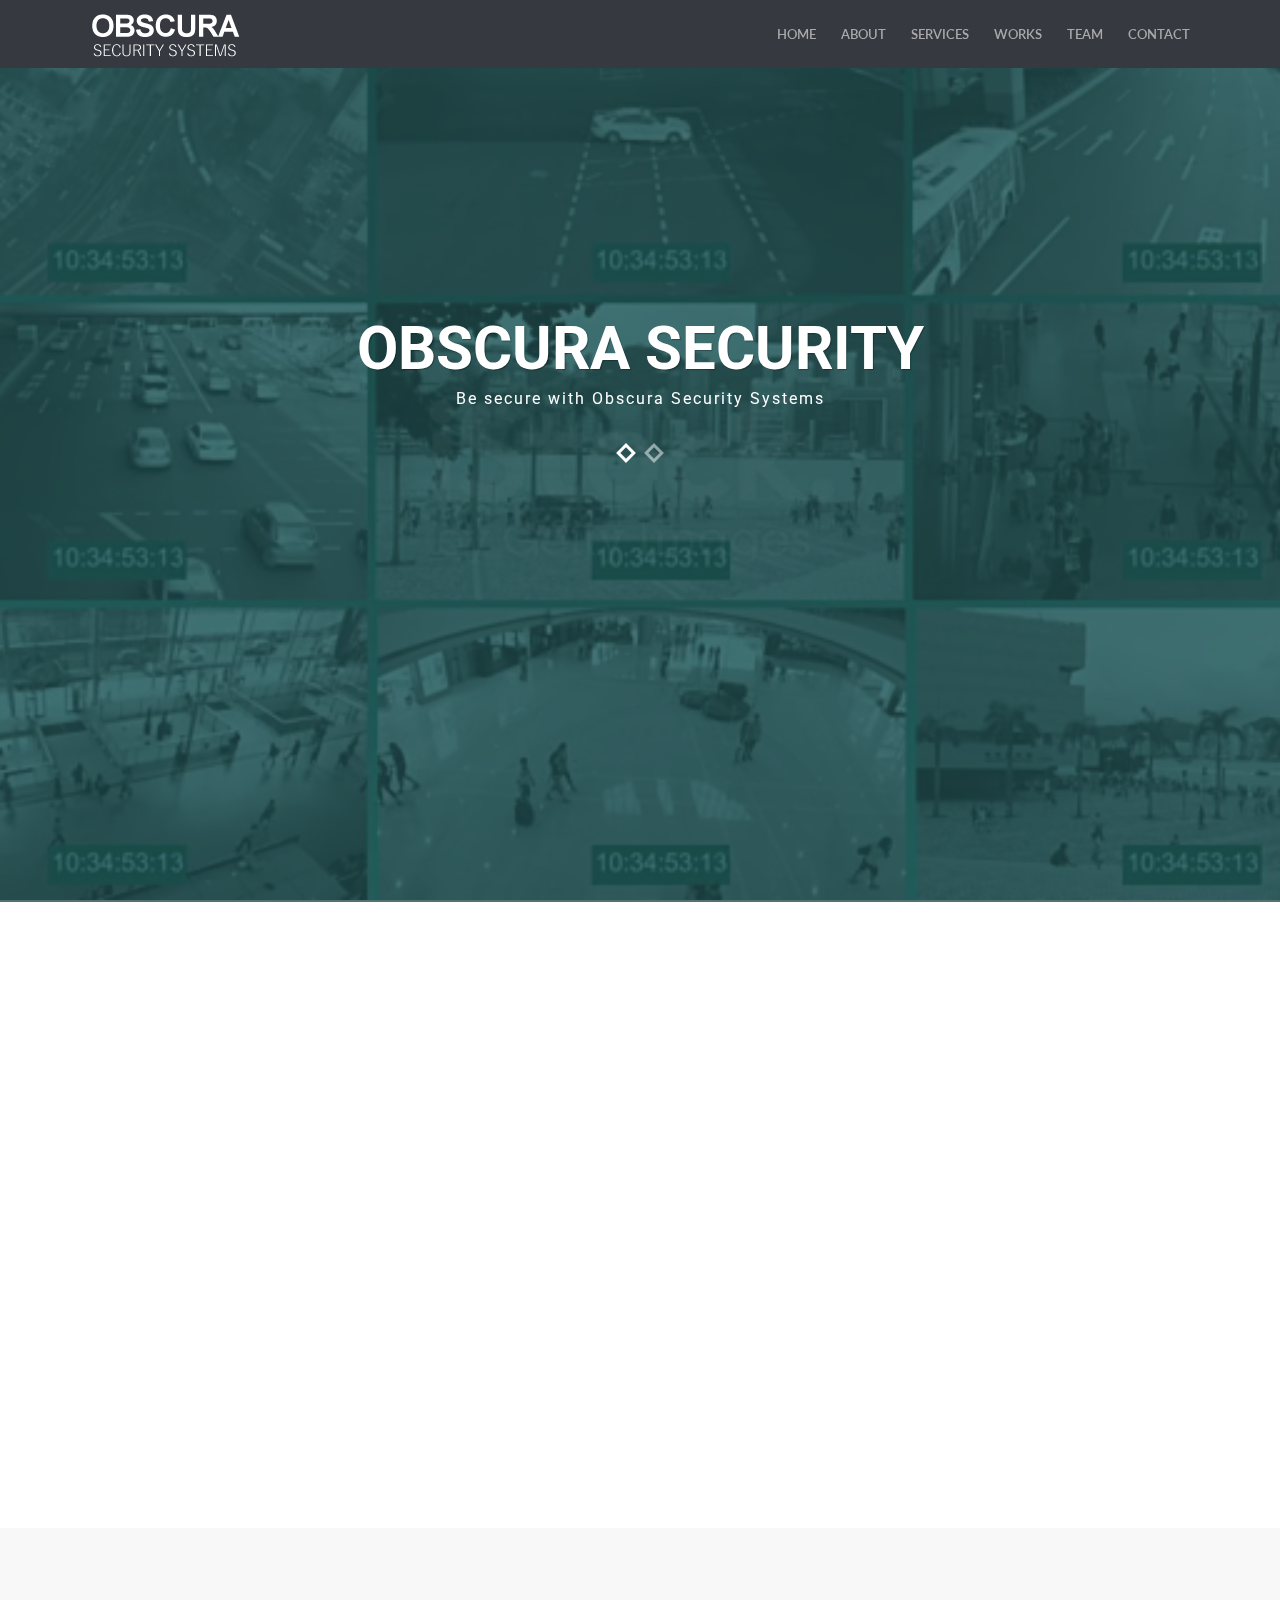
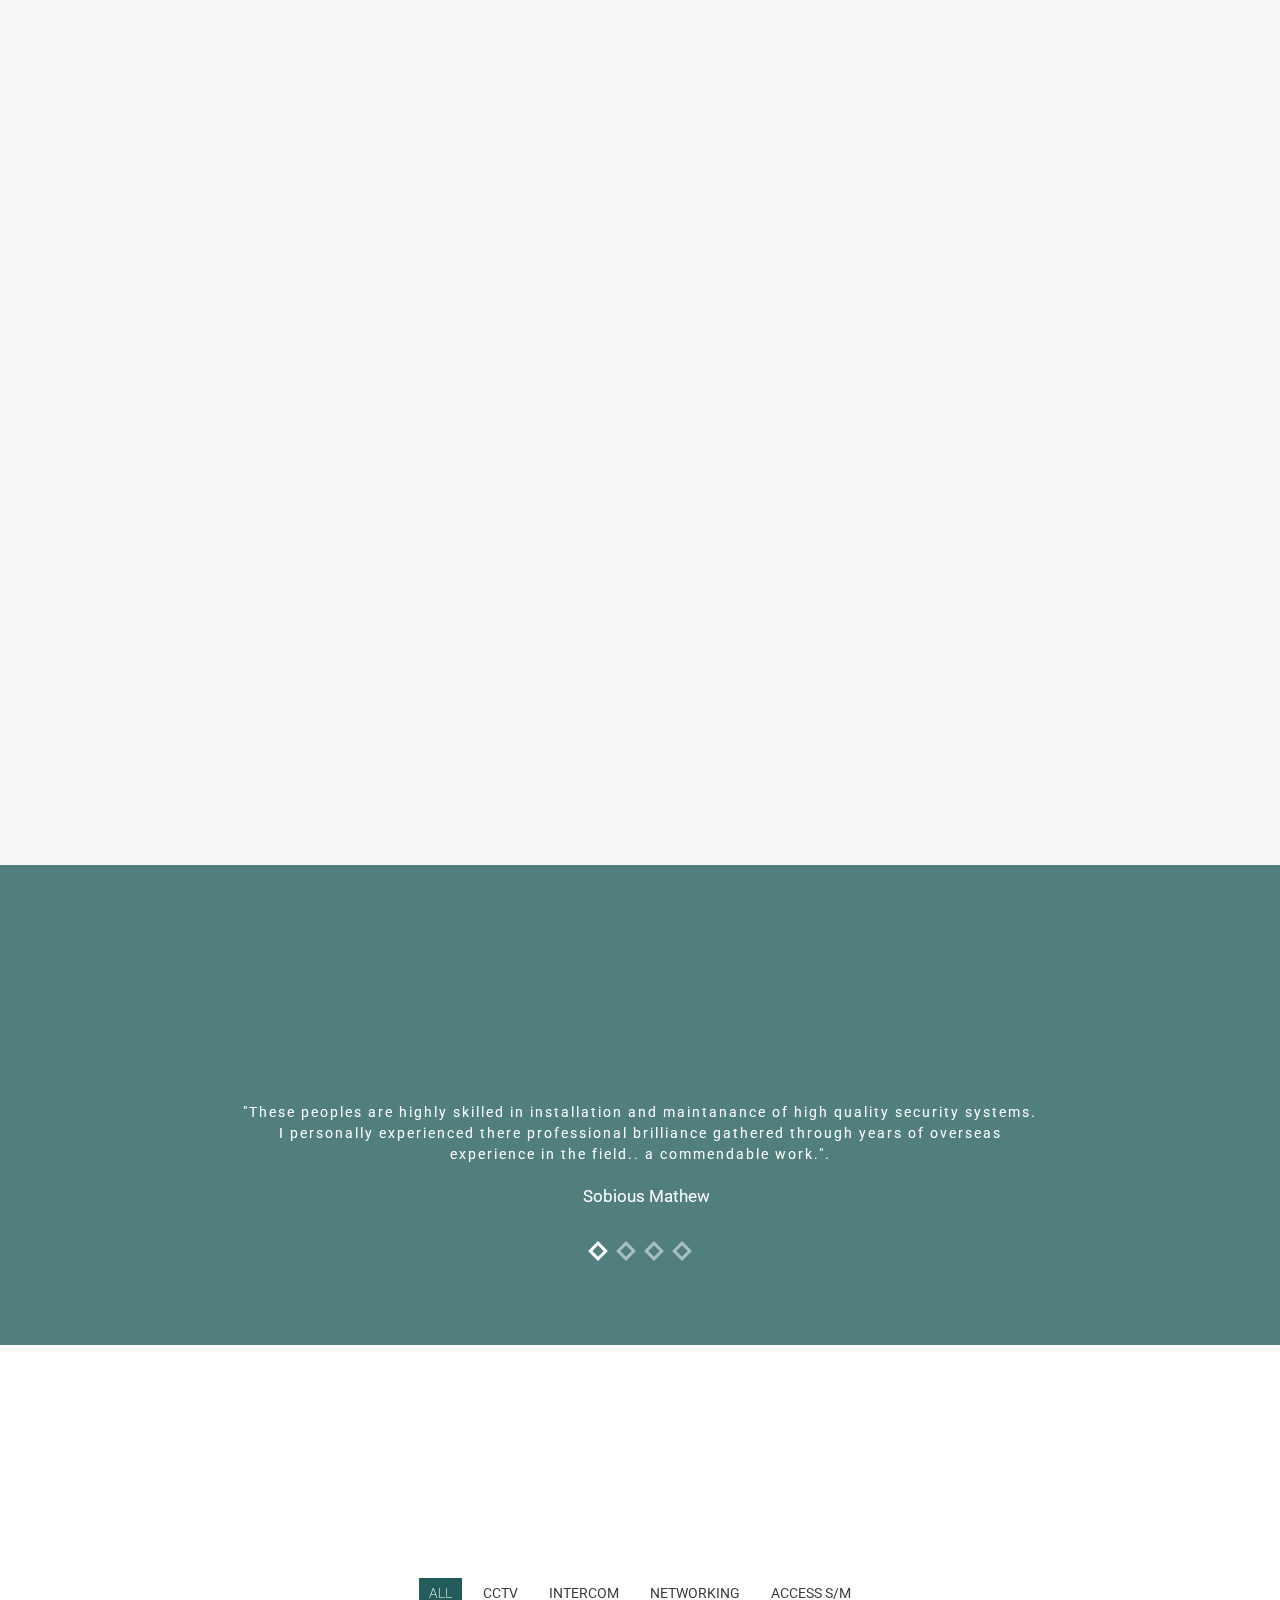
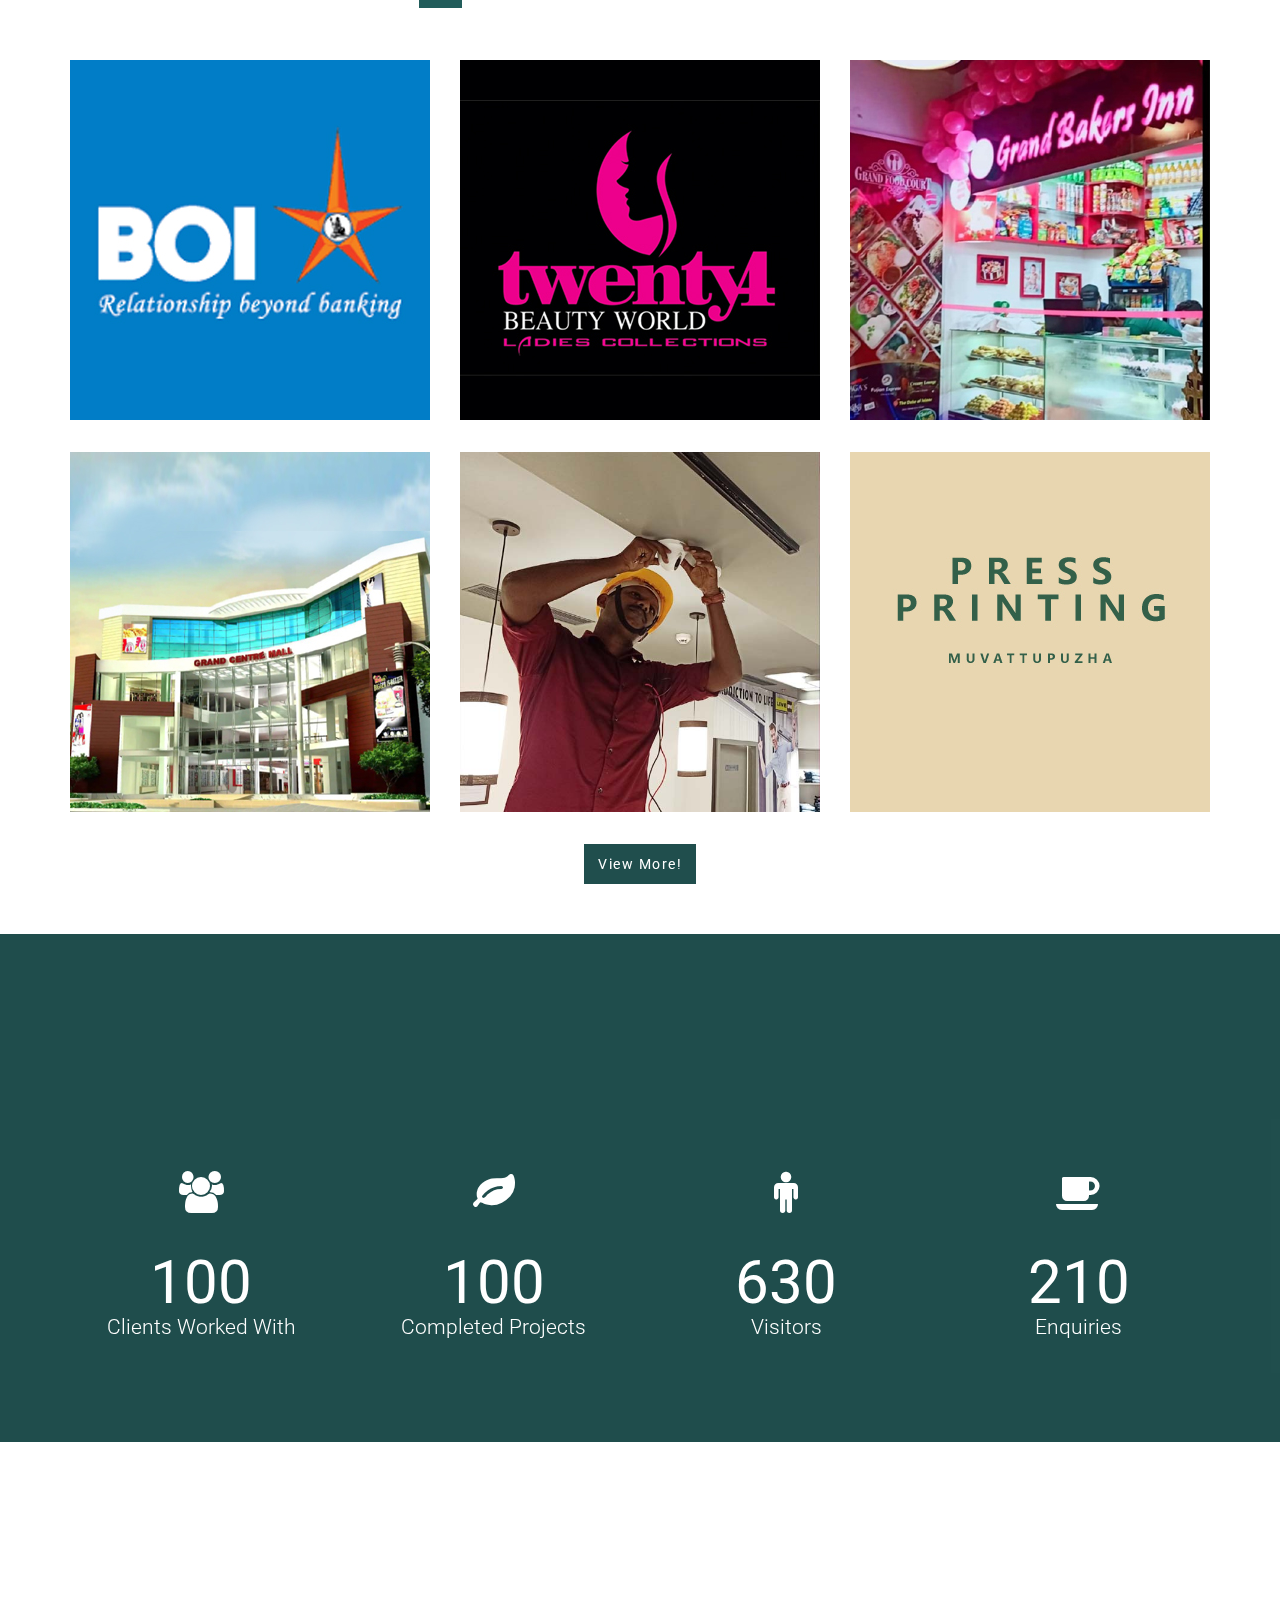
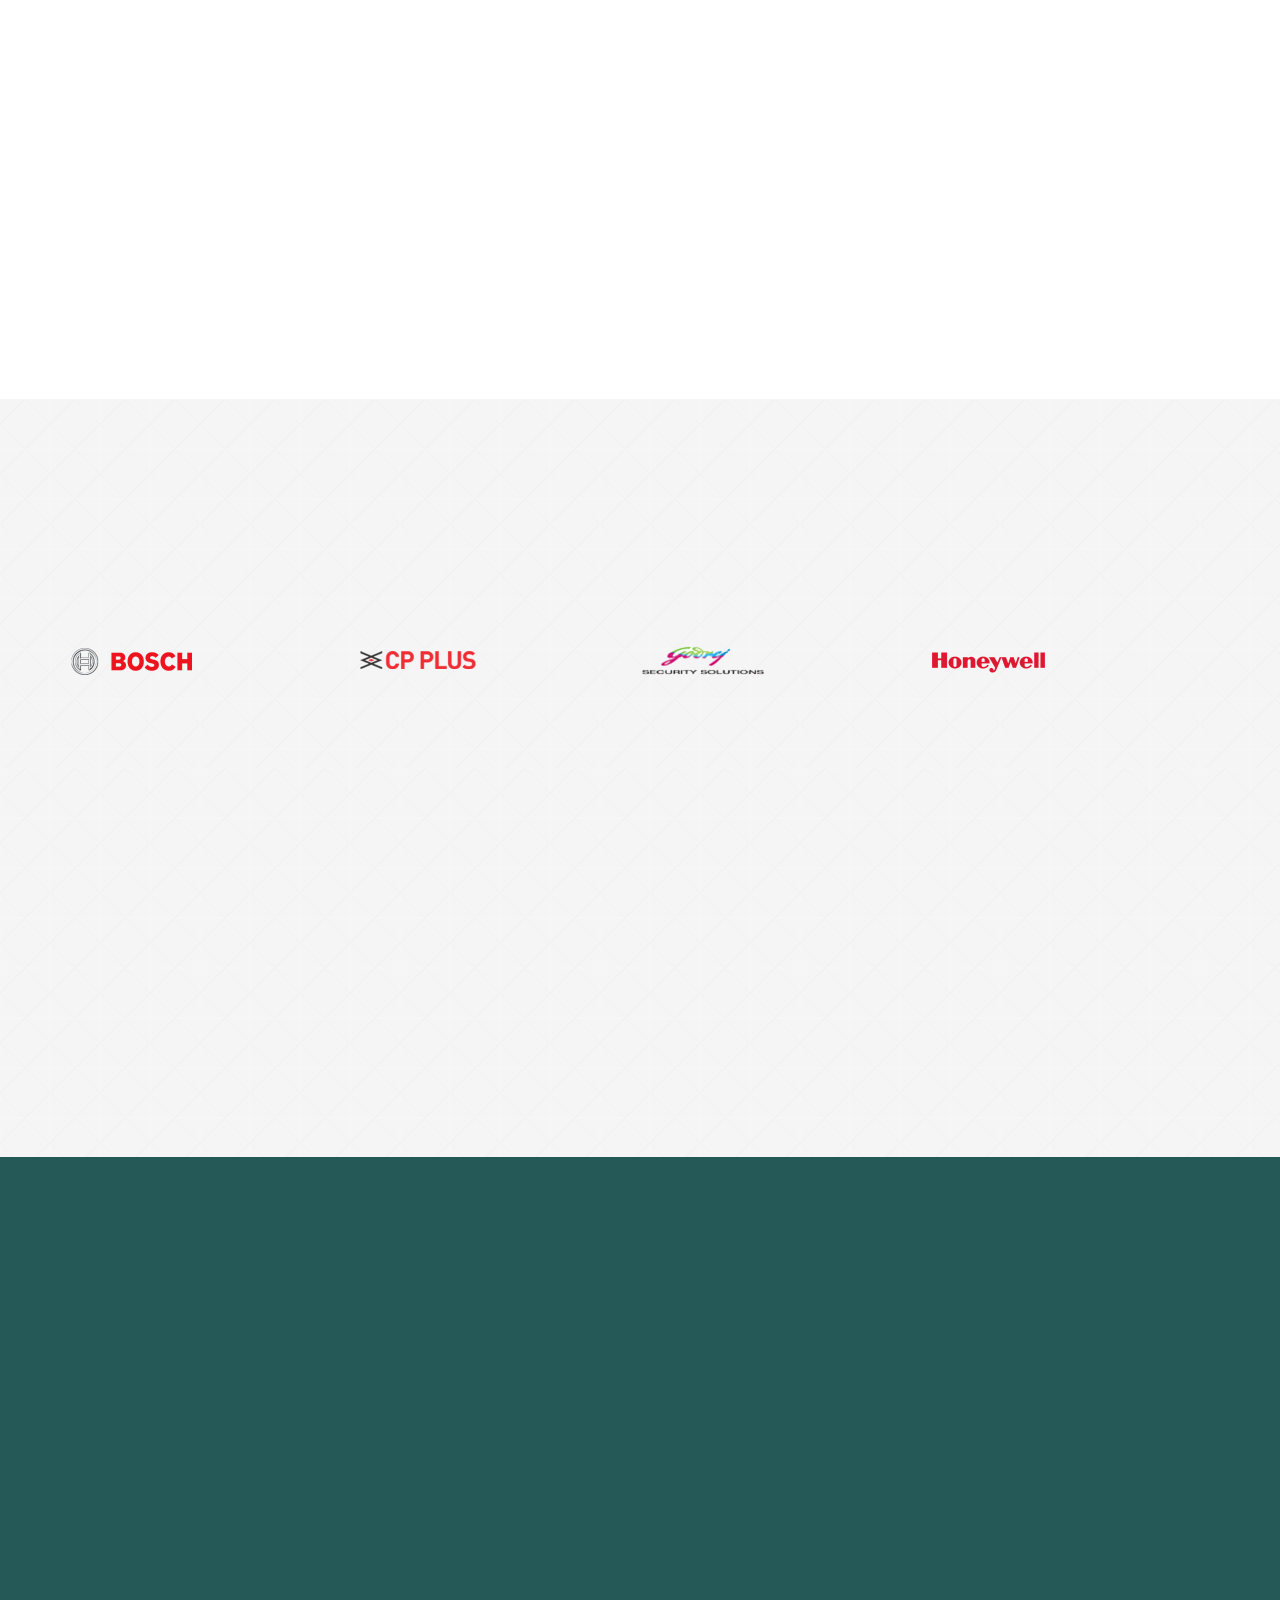
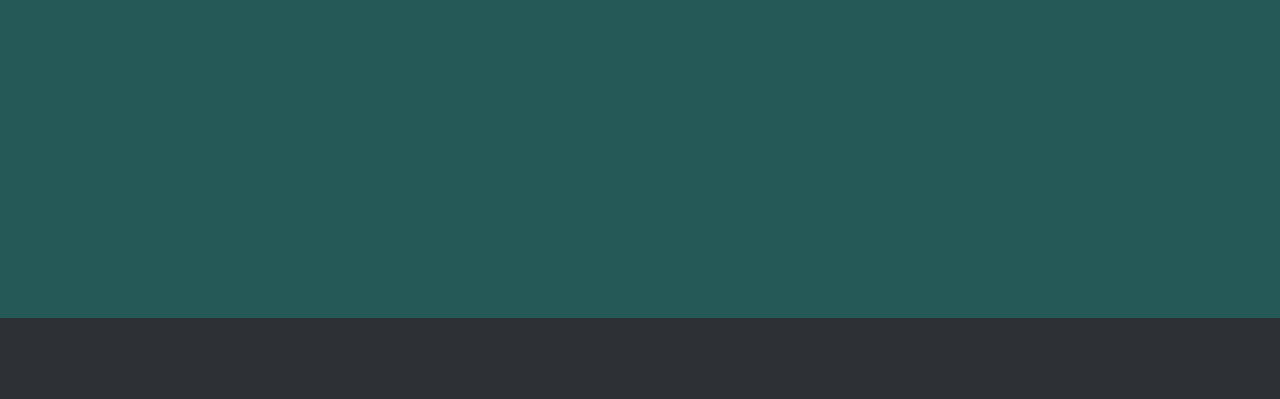
<file: index.html>
<!doctype html> 
<html lang="en-US">
	<head>

		<meta charset="utf-8">
		<meta http-equiv="X-UA-Compatible" content="IE=edge">
		<title>Obscura Security Systems</title>  
		<!-- Mobile Metas -->
		<meta name="viewport" content="width=device-width, initial-scale=1">
        
        <!-- Google Fonts  -->
		<link href='https://fonts.googleapis.com/css?family=Roboto:400,700,500' rel='stylesheet' type='text/css'> <!-- Body font -->
		<link href='https://fonts.googleapis.com/css?family=Lato:300,400' rel='stylesheet' type='text/css'> <!-- Navbar font -->

		<!-- Libs and Plugins CSS -->
		<link rel="stylesheet" href="inc/bootstrap/css/bootstrap.min.css">
		<link rel="stylesheet" href="inc/animations/css/animate.min.css">
		<link rel="stylesheet" href="inc/font-awesome/css/font-awesome.min.css"> <!-- Font Icons -->
		<link rel="stylesheet" href="inc/owl-carousel/css/owl.carousel.css">
		<link rel="stylesheet" href="inc/owl-carousel/css/owl.theme.css">

		<!-- Theme CSS -->
        <link rel="stylesheet" href="css/reset.css">
		<link rel="stylesheet" href="css/style.css">
		<link rel="stylesheet" href="css/mobile.css">
        <link rel="icon" type="image/png" href="img/Logo/OssLogo.png"/>
		<!-- Skin CSS -->
		<link rel="stylesheet" href="css/skin/cool-gray.css">  
        <script>  
            var submitted = false;
			 function success(){   
			 if(submitted){ 
			 $("#Name").val("");
			 $("#Email").val("");
			 $("#Phone").val("");
			 $("#HomeTown").val("");
			 $("#Message").val("");
             alert("Thank you for your response");
			 }
			 }  
        </script>
	</head>

    <body data-spy="scroll" data-target="#main-navbar">
        <div class="page-loader"></div>  <!-- Display loading image while page loads -->
    	<div class="body"> 
            <!--========== BEGIN HEADER ==========-->
            <header id="header" class="header-main">

                <!-- Begin Navbar -->
                <nav id="main-navbar" class="navbar navbar-default navbar-fixed-top" role="navigation"> <!-- Classes: navbar-default, navbar-inverse, navbar-fixed-top, navbar-fixed-bottom, navbar-transparent. Note: If you use non-transparent navbar, set "height: 98px;" to #header -->

                  <div class="container">

                    <!-- Brand and toggle get grouped for better mobile display -->
                    <div class="navbar-header">
                      <button type="button" class="navbar-toggle collapsed" data-toggle="collapse" data-target="#bs-example-navbar-collapse-1">
                        <span class="sr-only"></span>
                        <span class="icon-bar"></span>
                        <span class="icon-bar"></span>
                        <span class="icon-bar"></span>
                      </button>
                      <a class="navbar-brand page-scroll" href="index.html">OBSCURA SECURITY SYSTEMS</a>
                    </div>

                    <!-- Collect the nav links, forms, and other content for toggling -->
                    <div class="collapse navbar-collapse" id="bs-example-navbar-collapse-1" style="border-top: 0px;">
                        <ul class="nav navbar-nav navbar-right"> 
                            <li><a class="page-scroll" href="body">Home</a></li>
                            <li><a class="page-scroll" href="#about-section">About</a></li>
                            <li><a class="page-scroll" href="#services-section">Services</a></li>
                            <li><a class="page-scroll" href="#portfolio-section">Works</a></li>
                            <li><a class="page-scroll" href="#team-section">Team</a></li>                            
                            <!-- <li><a class="page-scroll" href="#prices-section">Prices</a></li> -->
                            <li><a class="page-scroll" href="#contact-section">Contact</a></li>
                        </ul>
                    </div><!-- /.navbar-collapse -->
                  </div><!-- /.container -->
                </nav>
                <!-- End Navbar -->

            </header>
            <!-- ========= END HEADER =========--> 
        	<!-- Begin text carousel intro section -->
            
			<section id="text-carousel-intro-section" class="parallax">
                <video autoplay muted loop id="bg-video">
                    <source src="Videos/cctv.mp4" type="video/mp4" />
                </video>
                <div class="video-overlay header-text">
                    <div class="caption">
                        <section id="text-carousel-intro-section" class="parallax" data-stellar-background-ratio="0.5">
				
                            <div class="container">
                                <div class="caption text-center text-white" data-stellar-ratio="0.7">
            
                                    <div id="owl-intro-text" class="owl-carousel">
                                        <div class="item">
                                            <h1>OBSCURA SECURITY</h1>
                                            <p>Be secure with Obscura Security Systems</p>  
                                        </div>
                                        <div class="item">
                                            <h1>Join with us</h1>
                                            <p>To our greatest Journey</p>
                                            <!-- <div class="extra-space-l"></div> -->
                                           
                                        </div> 
                                    </div>
            
                                </div> <!-- /.caption -->
                            </div> <!-- /.container -->
            
                        </section>
                    </div>
                </div>
				

			</section>
			<!-- End text carousel intro section -->
                 
            <!-- Begin about section -->
            <button type="button" id="modalObscura" class="btn btn-primary" data-toggle="modal" style="display: none;" data-target="#obscuramodal">
            </button>
            <section id="about-section" class="page">
 
                <div class="page-header-wrapper">
                    <div class="container">
                        <div class="page-header text-center wow fadeInDown" data-wow-delay="0.4s">
                            <h2>About</h2>
                            <div class="devider"></div>
                            <p class="subtitle">little information</p>
                        </div>
                    </div>
                </div>
                
				<div class="extra-space-l"></div> 
				<div class="prices">
					<div class="container">
						<div class="row"> 
							<div class="price-box col-sm-6 col-md-3 wow flipInY aboutusheight" data-wow-delay="0.3s">
								<div class="panel panel-default">
									<div class="panel-heading text-center pricehead">
										<i class="fa fa-clock-o fa-2x"></i>
										<h3>On Time Service</h3>
									</div> 
                                    <div class="aboutusheight pricecontent">
								    <p class="aboutusfont">
                                        We provide technical support on time services to address your issues. Call our customer service executive or submit your request online, our technical support staff will get back to you.
                                    </p>
                                    </div>
									<div class="panel-footer text-center pricefooter"> 
									</div>
								</div>										
							</div>

							<div class="price-box col-sm-6 col-md-3 wow flipInY aboutusheight" data-wow-delay="0.5s">
								<div class="panel panel-default">
									<div class="panel-heading text-center pricehead">
										<i class="fa fa-diamond fa-2x"></i>
										<h3>24/7 Services</h3>
									</div> 
                                    <div class="aboutusheight pricecontent">
                                    <p class="aboutusfont">We at 24/7 technical support specialize in providing support to individual consumers with reliable and cost effective solutions. Whether it is a small or large enterprise, we have the best for you.</p>
									</div>
                                    <div class="panel-footer text-center pricefooter"> 
									</div>
								</div>										
							</div>
							
							<div class="price-box col-sm-6 col-md-3 wow flipInY" data-wow-delay="0.7s">
								<div class="panel panel-default aboutusheight">
									<div class="panel-heading text-center pricehead">
										<i class="fa fa-heart fa-2x"></i>
										<h3>Happy Customers</h3>
									</div> 
                                    <div class="aboutusheight pricecontent">
                                    <p class="aboutusfont aboutusheight">We respond to all feedbacks. A happy customer is the key to long-lasting success. We want every customer to walk away a happy customer.</p>
                                   </div>
                                    <div class="panel-footer text-center pricefooter"> 
									</div> 
								</div>										
							</div>
							
							<div class="price-box col-sm-6 col-md-3 wow flipInY" data-wow-delay="0.9s">
								<div class="panel panel-default">
									<div class="panel-heading text-center pricehead">
										<i class="fa fa-users fa-2x"></i>
										<h3>Rated Expert</h3>
									</div>
                                    <div class="aboutusheight pricecontent"> 
                                    <p class="aboutusfont">With our outstanding qualified help groups, we unhesitatingly guarantee that Obscura security systems is the correct decision for your business.</p>
									</div>
                                    <div class="panel-footer text-center pricefooter">
									</div>
								</div>										
							</div>
							
						</div>  
					</div>  
				</div> 
			</section> 
          <!-- End about section -->
          <div class="modal" id="advertismentModal" role="dialog" aria-hidden="true">
          <div class="modal-dialog">
            <div class="modal-content"> 
                <img  src="img/portfolio/Ads/CCTV100Works.jpg" alt="title" class="advImageStyle"/> 
                </div>
                </div>
                </div>
                <a id="advertismentButton" href="#advertismentModal" style="display: none;" data-toggle="modal"></a>
              
            <!-- Begin Services -->
            <section id="services-section" class="page text-center" style="background-color: #f8f8f8;">
                <!-- Begin page header-->
                <div class="page-header-wrapper">
                    <div class="container">
                        <div class="page-header text-center wow fadeInDown" data-wow-delay="0.4s">
                            <h2>Services</h2>
                            <div class="devider"></div>
                            <p class="subtitle">what we really know how</p>
                        </div>
                    </div>
                </div>
                <!-- End page header-->
            
                <!-- Begin roatet box-2 -->
                <div class="rotate-box-2-wrapper">
                    <div class="container">
                        <div class="row">
                            <div class="col-md-3 col-sm-6">
                                <a href="#" class="rotate-box-2 square-icon text-center wow zoomIn" data-wow-delay="0">
                                    <span class="rotate-box-icon"><i class="fa fa-camera"></i></span>
                                    <div class="rotate-box-info">
                                        <h4>CCTV Installation</h4>
                                        <p>CCTV installation is an one of our best service  which provide more security for you and your property.</p>
                                    </div>
                                </a>
                            </div>
            
                            <div class="col-md-3 col-sm-6">
                                <a href="#" class="rotate-box-2 square-icon text-center wow zoomIn" data-wow-delay="0.2s">
                                    <span class="rotate-box-icon"><i class="fa fa-pencil"></i></span>
                                    <div class="rotate-box-info">
                                        <h4>Public Address System</h4>
                                        <p>Obscura security systems offers effective ways of intra-vertical communications with public address systems. </p>
                                    </div>
                                </a>
                            </div>
            
                            <div class="col-md-3 col-sm-6">
                                <a href="#" class="rotate-box-2 square-icon text-center wow zoomIn" data-wow-delay="0.4s">
                                    <span class="rotate-box-icon"><i class="fa fa-cog"></i></span>
                                    <div class="rotate-box-info">
                                        <h4>Intercom Installation</h4>
                                        <p>Obscura security systems offers from moderate section level business telephone frameworks to those with cutting edge applications, and a total scope of advanced and IP telephones, reassures, gathering units, and peripherals.</p>
                                    </div>
                                </a>
                            </div>
                            
                            <div class="col-md-3 col-sm-6">
                                <a href="#" class="rotate-box-2 square-icon text-center wow zoomIn" data-wow-delay="0.6s">
                                    <span class="rotate-box-icon"><i class="fa fa-plug"></i></span>
                                    <div class="rotate-box-info">
                                        <h4>Networking</h4>
                                        <p>LAN is an assortment of gadgets associated together in one physical area, for example, a structure, office, or home. We redo our items and administrations to meet the particular needs of the individual areas we work with.</p>
                                    </div>
                                </a>
                            </div>
                            
                        </div> <!-- /.row -->
                        <div class="row">
                            <div class="col-md-3 col-sm-6">
                                <a href="#" class="rotate-box-2 square-icon text-center wow zoomIn" data-wow-delay="0">
                                    <span class="rotate-box-icon"><i class="fa fa-users"></i></span>
                                    <div class="rotate-box-info">
                                        <h4>Multi-Biometric Time Attendance</h4>
                                        <p>Obscura security system will provide you in structuring and picking the correct framework to meet your entrance control necessities.</p>
                                    </div>
                                </a>
                            </div>
            
                            <div class="col-md-3 col-sm-6">
                                <a href="#" class="rotate-box-2 square-icon text-center wow zoomIn" data-wow-delay="0.2s">
                                    <span class="rotate-box-icon"><i class="fa fa-diamond"></i></span>
                                    <div class="rotate-box-info">
                                        <h4>Access Controls Systems</h4>
                                        <p>Access control ESSL grew in all the significant parts to develop in to a most believed brand giving security based arrangements.  eSSL Security is one among the main biometric organizations in India. </p>
                                    </div>
                                </a>
                            </div>
            
                        </div> 
                    </div> <!-- /.container -->
                    
                                 
                </div>
                <!-- End rotate-box-2 -->
            </section>
            <!-- End Services -->
              
              
              
              
            <!-- Begin testimonials -->
            <section id="testimonial-section">
                <div id="testimonial-trigger" class="testimonial text-white parallax" data-stellar-background-ratio="0.5" style="background-image: url(img/camera1.jpeg);">
                    <div class="cover"></div>
                    <!-- Begin page header-->
                    <div class="page-header-wrapper">
                        <div class="container">
                            <div class="page-header text-center wow fadeInDown" data-wow-delay="0.4s">
                                <h2>Reviews</h2>
                                <div class="devider"></div>
                                <p class="subtitle">What people say about us</p>
                            </div>
                        </div>
                    </div>
                    <!-- End page header-->
                    <div class="container">
                        <div class="testimonial-inner center-block text-center">
                            <div id="owl-testimonial" class="owl-carousel">
                                <div class="item">
                                    <blockquote>
                                        <p>"These peoples are highly skilled in installation and maintanance of high quality security systems. I personally experienced there professional brilliance gathered through years of overseas experience in the field.. a commendable work.".</p>
                                        <footer><cite title="Source Title">Sobious Mathew</cite></footer>
                                    </blockquote>
                                </div>
                                <div class="item">
                                    <blockquote>
                                        <p>"The reliability, integrity and dependability of your video systems ensure that you can meet all of your existing and future security challenges with complete confidence. Yur cameras provide exceptional image clarity and definition."</p>
                                        <footer><cite title="Source Title">Shalom Complex</cite></footer>
                                    </blockquote>
                                </div>
                                <div class="item">
                                    <blockquote>
                                        <p>"We have been satisfied with the CCTV installed by the Obscura security. The CCTV program likewise permits us to see the bakery facility in HD quality."</p>
                                        <footer><cite title="Source Title">Grand Bakers Inn</cite></footer>
                                    </blockquote>
                                </div>
                                <div class="item">
                                    <blockquote>
                                        <p>"Just thought we would connect with let you realize that everything has been working extraordinary with the new CCTV cameras, PA System, Networking, Intercom installed by Obscura Security System."</p>
                                        <footer><cite title="Source Title">Grand Centre Mall</cite></footer>
                                    </blockquote>
                                </div>

                            </div>
                        </div>
                    </div>
                </div>
            </section>
            <!-- End testimonials -->
                

                
                
            <!-- Begin Portfolio -->
            <section id="portfolio-section" class="page bg-style1">
            	<div class="container">
                    <div class="row">
                        <div class="col-md-12">
                            <div class="portfolio">
                                <!-- Begin page header-->
                                <div class="page-header-wrapper">
                                    <div class="container">
                                        <div class="page-header text-center wow fadeInDown" data-wow-delay="0.4s">
                                            <h2>Our Works</h2>
                                            <div class="devider"></div>
                                            <p class="subtitle">What we are proud of</p>
                                        </div>
                                    </div>
                                </div>
                                <!-- End page header-->
                                <div class="portfoloi_content_area" >
                                    <div class="portfolio_menu" id="filters">
                                        <ul>
                                            <li class="active_prot_menu"><a href="#porfolio_menu" class="workmenu" allwork="true" data-filter="*">all</a></li>
                                            <li><a class="workmenu" href="#porfolio_menu" data-filter=".cctv">CCTV</a></li>
                                            <li><a class="workmenu" href="#porfolio_menu" data-filter=".Intercom" >INTERCOM</a></li>
                                            <li><a class="workmenu" href="#porfolio_menu" data-filter=".networking">NETWORKING</a></li>
                                            <!-- <li><a class="workmenu" href="#porfolio_menu" data-filter=".GraphicDesign">BIOMETRIC</a></li> -->
                                            <li><a class="workmenu" href="#porfolio_menu" data-filter=".accessSystem">ACCESS S/M</a></li>
                                            <!-- <li><a class="workmenu" href="#porfolio_menu" data-filter=".responsive">PA SYSTEM</a></li> -->
                                        </ul>
                                    </div>
                                    <div id="workscontentarea" class="portfolio_content">
                                        <div class="row"  id="portfolio"> 
                                            <!--Starting images for CCTV-->
                                            <div class="col-xs-12 col-sm-4 cctv">
                                                <div class="portfolio_single_content">
                                                    <img src="img/portfolio/CCTV/BOI.jpg" alt="title"/>
                                                    <div>
                                                        <a href="#">BANK OF INDIA</a>
                                                        <span>MUVATTUPUZHA BRANCH</span>
                                                    </div>
                                                </div>
                                            </div>  
                                            <div class="col-xs-12 col-sm-4 cctv">
                                                <div class="portfolio_single_content">
                                                    <img src="img/portfolio/CCTV/24B2.jpg" alt="title"/>
                                                    <div>
                                                        <a href="#">24 BOUTIQUE</a>
                                                        <span>KOTHAMANGALAM</span>
                                                    </div>
                                                </div>
                                            </div>  
                                            <div class="col-xs-12 col-sm-4 cctv">
                                                <div class="portfolio_single_content">
                                                    <img src="img/portfolio/CCTV/PG1.jpg" alt="title"/>
                                                    <div>
                                                        <a href="#">GRAND BAKERS INN</a>
                                                        <span>MUVATTUPUZHA</span>
                                                    </div>
                                                </div>
                                            </div>

                                            <div class="col-xs-12 col-sm-4 cctv">
                                                <div class="portfolio_single_content">
                                                    <img src="img/portfolio/CCTV/p2M.jpg" alt="title"/>
                                                    <div>
                                                        <a href="#">GRAND CENTRE MALL</a>
                                                        <span>Muvattupuzha</span>
                                                    </div>
                                                </div>
                                            </div>
                                            <div class="col-xs-12 col-sm-4 cctv">
                                                <div class="portfolio_single_content">
                                                    <img src="img//portfolio/CCTV/p3.jpg" alt="title"/>
                                                    <div>
                                                        <a href="#">Live(in)</a>
                                                        <span>Muvattupuzha</span>
                                                    </div>
                                                </div>
                                            </div>
                                            <div class="col-xs-12 col-sm-4 cctv">
                                                <div class="portfolio_single_content">
                                                    <img src="img/portfolio/CCTV/PPM.jpg" alt="title"/>
                                                    <div>
                                                        <a href="#">PRESS PRINTING</a>
                                                        <span>MUVATTUPUZHA</span>
                                                    </div>
                                                </div>
                                            </div>  
                                            <div id="workLimitController" style="display: none;">
                                            <div class="col-xs-12 col-sm-4 networking">
                                                <div class="portfolio_single_content">
                                                    <img src="img/portfolio/NETWORKING/NET1.jpg" alt="title"/>
                                                    <div>
                                                        <a href="#">GRAND CENTRE MALL</a>
                                                        <span>Grand Centre Mall, Muvattupuzha</span>
                                                    </div>
                                                </div>
                                            </div>  

                                            <div class="col-xs-12 col-sm-4 cctv">
                                                <div class="portfolio_single_content">
                                                    <img src="img/portfolio/CCTV/FSC.jpg" alt="title"/>
                                                    <div>
                                                        <a href="#">FIVESTAR CHICKEN</a>
                                                        <span>CALICUT</span>
                                                    </div>
                                                </div>
                                            </div> 
                                            <div class="col-xs-12 col-sm-4 accessSystem">
                                                <div class="portfolio_single_content">
                                                    <img src="img/portfolio/AccessSystem/Acc1.jpg" alt="title"/>
                                                    <div>
                                                        <a href="#">GRAND CENTRE MALL</a>
                                                        <span>Grand Centre Mall, Muvattupuzha</span>
                                                    </div>
                                                </div>
                                            </div>   
                                            <div class="col-xs-12 col-sm-4 Intercom">
                                                <div class="portfolio_single_content">
                                                    <img src="img/portfolio/CCTV/p2M.jpg" alt="title"/>
                                                    <div>
                                                        <a href="#">GRAND CENTRE MALL</a>
                                                        <span>Muvattupuzha</span>
                                                    </div>
                                                </div>
                                            </div>
                                            <div class="col-xs-12 col-sm-4 Intercom">
                                                <div class="portfolio_single_content">
                                                    <img src="img/portfolio/CCTV/BOI.jpg" alt="title"/>
                                                    <div>
                                                        <a href="#">BANK OF INDIA</a>
                                                        <span>MUVATTUPUZHA BRANCH</span>
                                                    </div>
                                                </div>
                                            </div>   
                                        </div>
                                            <!--Ending images for CCTV-->
                                            <!--Starting Images for Networking-->
                                            <!-- <div class="col-xs-12 col-sm-4 networking">
                                                <div class="portfolio_single_content">
                                                    <img src="img/portfolio/NETWORKING/NET1.jpg" alt="title"/>
                                                    <div>
                                                        <a href="#">GRAND CENTRE MALL</a>
                                                        <span>Grand Centre Mall, Muvattupuzha</span>
                                                    </div>
                                                </div>
                                            </div>    -->
                                            <!--Ending Images for Networking-->

                                            <!--Starting Images for Access System-->
                                            <!-- <div class="col-xs-12 col-sm-4 accessSystem">
                                                <div class="portfolio_single_content">
                                                    <img src="img/portfolio/AccessSystem/Acc1.jpg" alt="title"/>
                                                    <div>
                                                        <a href="#">GRAND CENTRE MALL</a>
                                                        <span>Grand Centre Mall, Muvattupuzha</span>
                                                    </div>
                                                </div>
                                            </div>    -->
                                             <!--Ending Images for Access System-->  
                                        </div>
                                        <div id="viewmorebtn" class="btncentre" style="text-align: center;">
                                        <a class="btn btn-blank" href="" role="button" style="background-color: #204e4d;">View More!</a>
                                        </div>
                                    </div>
                                </div>
                            
                            </div>
                        </div>
                    </div>
                </div>
            </section>
            <!-- End portfolio -->
            
                
                
                
            <!-- Begin counter up -->
            <section id="counter-section">                					
				<div id="counter-up-trigger" class="counter-up text-white parallax" data-stellar-background-ratio="0.5" style="background-image: url(img/CCTVTable.jpg);">
					<div class="cover"></div>
                    <!-- Begin page header-->
                    <div class="page-header-wrapper">
                        <div class="container">
                            <div class="page-header text-center wow fadeInDown" data-wow-delay="0.4s">
                                <h2>Some Fun Facts</h2>
                                <div class="devider"></div>
                                <p class="subtitle">Before anyone is not told</p>
                            </div>
                        </div>
                    </div>
                    <!-- End page header-->
					<div class="container">

						<div class="row">

							<div class="fact text-center col-md-3 col-sm-6">
								<div class="fact-inner">
									<i class="fa fa-users fa-3x"></i>
                                    <div class="extra-space-l"></div>
									<span class="counter">100</span>
									<p class="lead">Clients Worked With</p>
								</div>
							</div>

							<div class="fact text-center col-md-3 col-sm-6">
								<div class="fact-inner">
									<i class="fa fa-leaf fa-3x"></i>
                                    <div class="extra-space-l"></div>
									<span class="counter">100</span>
									<p class="lead">Completed Projects</p>
								</div>
							</div>

							<div class="fact text-center col-md-3 col-sm-6">
								<div class="fact-inner">
									<i class="fa fa-male fa-3x"></i>
                                    <div class="extra-space-l"></div>
									<span class="counter">630</span>
									<p class="lead">Visitors</p>
								</div>
							</div>

							<div class="fact last text-center col-md-3 col-sm-6">
								<div class="fact-inner">
									<i class="fa fa-coffee fa-3x"></i>
                                    <div class="extra-space-l"></div>
									<span class="counter">210</span>
									<p class="lead">Enquiries</p>
								</div>
							</div>

						</div> <!-- /.row -->
					</div> <!-- /.container -->
				</div>
            </section>
			<!-- End counter up -->
                
                
                
                
            <!-- Begin team-->
            <section id="team-section" class="page">
                <!-- Begin page header-->
                <div class="page-header-wrapper">
                    <div class="container">
                        <div class="page-header text-center wow fadeInDown" data-wow-delay="0.4s">
                            <h2>Our Team</h2>
                            <div class="devider"></div>
                            <p class="subtitle">Meat our experts</p>
                        </div>
                    </div>
                </div>
                <!-- End page header-->
                <div class="container">
                    <div class="row">
                        <div class="team-items">
                            <div class="col-md-2">
                                <div class="team-container wow bounceIn" data-wow-delay="0.2s">
                                    <div class="team-item">
                                        <div class="team-triangle">
                                            <div class="content">
                                                <img src="img/team/1.png" alt="title"/>
                                                <div class="team-hover text-center">
                                                    <i class="fa fa-male"></i>
                                                    <p>JINU SATHEESAN</p>
                                                </div>
                                            </div>
                                        </div>
                                    </div>
                                </div>
                            </div>
                            <div class="col-md-2">
                                <div class="team-container wow bounceIn" data-wow-delay="0.3s">
                                    <div class="team-item">
                                        <div class="team-triangle">
                                            <div class="content">
                                                <img src="img/team/1.png" alt="title"/>
                                                <div class="team-hover text-center">
                                                    <i class="fa fa-male"></i>
                                                    <p>SIJU</p>
                                                </div>
                                            </div>
                                        </div>
                                    </div>
                                </div>
                            </div>
                            <div class="col-md-2">
                                <div class="team-container wow bounceIn" data-wow-delay="0.4s">
                                    <div class="team-item">
                                        <div class="team-triangle">
                                            <div class="content">
                                                <img src="img/team/1.png" alt="title"/>
                                                <div class="team-hover text-center">
                                                    <i class="fa fa-male"></i>
                                                    <p>ARUN SASI</p>
                                                </div>
                                            </div>  
                                        </div>
                                    </div>
                                </div>
                            </div>
    
                            <div class="col-md-2">
                                <div class="team-container wow bounceIn" data-wow-delay="0.5s">
                                    <div class="team-item">
                                        <div class="team-triangle">
                                            <div class="content">
                                                <img src="img/team/1.png" alt="title"/>
                                                <div class="team-hover text-center">
                                                    <i class="fa fa-female"></i>
                                                    <p>AKHILA <br/> KALARIKKAL</p>
                                                </div>
                                            </div>
                                        </div>
                                    </div>
                                </div>
                            </div>
                            <div class="col-md-2">
                                <div class="team-container wow bounceIn" data-wow-delay="0.6s">
                                    <div class="team-item">
                                        <div class="team-triangle">
                                            <div class="content">
                                                <img src="img/team/1.png" alt="title"/>
                                                <div class="team-hover text-center">
                                                    <i class="fa fa-male"></i>
                                                    <p>VISHNU</p>
                                                </div>
                                            </div>
                                        </div>
                                    </div>
                                </div>
                            </div>
                            <div class="col-md-2">
                                <div class="team-container wow bounceIn" data-wow-delay="0.7s">
                                    <div class="team-item">
                                        <div class="team-triangle">
                                            <div class="content">
                                                <img src="img/team/1.png" alt="title"/>
                                                <div class="team-hover text-center">
                                                    <i class="fa fa-male"></i>
                                                    <p>YADHU</p>
                                                </div>
                                            </div>  
                                        </div>
                                    </div>
                                </div>
                            </div>
                            <div class="col-md-2">
                                <div class="team-container wow bounceIn" data-wow-delay="0.8s">
                                    <div class="team-item">
                                        <div class="team-triangle">
                                            <div class="content">
                                                <img src="img/team/1.png" alt="title"/>
                                                <div class="team-hover text-center">
                                                    <i class="fa fa-male"></i>
                                                    <p>TECH TEAM</p>
                                                </div>
                                            </div>
                                        </div>
                                    </div>
                                </div>
                            </div>
                            <div class="clearfix"></div>
                        </div>  
                    </div>
                </div>

            </section>
            <!-- End team-->
                
                
                
                
            <!-- Begin partners -->
            <section id="partners-section">
                <!-- Begin page header-->
                <div class="page-header-wrapper">
                    <div class="container">
                        <div class="page-header text-center wow fadeInDown" data-wow-delay="0.4s">
                            <h2>We Render</h2>
                            <div class="devider"></div>
                            <p class="subtitle">Those who we render</p>
                        </div>
                    </div>
                </div>
                <!-- End page header-->
                <div class="container">
                    <div id="owl-partners" class="owl-carousel">
                        <img src="img/partners/1.png" height="50" alt="img">
                        <img src="img/partners/2.png" height="50"  alt="img">
                        <img src="img/partners/3.png" height="50" alt="img">
                        <img src="img/partners/4.png" height="50" alt="img">
                        <img src="img/partners/5.png" height="50" alt="img">
                        <img src="img/partners/6.png" height="50"  alt="img">
                        <img src="img/partners/7.png" height="50"  alt="img">
                        <img src="img/partners/8.png" height="50"  alt="img">
                        <img src="img/partners/9.png" height="50"  alt="img">
                        <img src="img/partners/10.png" height="50"  alt="img"> 
                        <img src="img/partners/12.png" height="50" alt="img">
                        <img src="img/partners/13.png" height="50" alt="img">
                        <img src="img/partners/14.png" height="50" alt="img">
                        <img src="img/partners/15.png" height="50" alt="img">
                        <img src="img/partners/16.png" height="50" alt="img">
                    </div>
                </div>
            </section>
            <!-- End partners -->
                
                 
                
            <!-- Begin social section -->
			<section id="social-section">
            
                 <!-- Begin page header-->
                <div class="page-header-wrapper">
                    <div class="container">
                        <div class="page-header text-center wow fadeInDown" data-wow-delay="0.4s">
                            <h2>Join Us</h2>
                            <div class="devider"></div>
                            <p class="subtitle">Follow us on social networks</p>
                        </div>
                    </div>
                </div>
                <!-- End page header-->
                
                <div class="container">
                	<ul class="social-list">
                		<li> <a href="https://www.facebook.com/Obscura-Security-Systems-107991347647943" target="_blank" class="rotate-box-1 square-icon text-center wow zoomIn" data-wow-delay="0.3s"><span class="rotate-box-icon"><i class="fa fa-facebook"></i></span></a></li>
                		<li> <a href="https://twitter.com/ObscuraSystems"  target="_blank"  class="rotate-box-1 square-icon text-center wow zoomIn" data-wow-delay="0.4s"><span class="rotate-box-icon"><i class="fa fa-twitter"></i></span></a></li>
                		<!-- <li> <a href="#" class="rotate-box-1 square-icon text-center wow zoomIn" data-wow-delay="0.5s"><span class="rotate-box-icon"><i class="fa fa-google-plus"></i></span></a></li> -->
                		<li> <a href="https://www.instagram.com/obscurass2018/?utm_medium=copy_link"  target="_blank" class="rotate-box-1 square-icon text-center wow zoomIn" data-wow-delay="0.6s"><span class="rotate-box-icon"><i class="fa fa-instagram"></i></span></a></li>
                		<!-- <li> <a href="#" class="rotate-box-1 square-icon text-center wow zoomIn" data-wow-delay="0.7s"><span class="rotate-box-icon"><i class="fa fa-tumblr"></i></span></a></li>
                		<li> <a href="#" class="rotate-box-1 square-icon text-center wow zoomIn" data-wow-delay="0.8s"><span class="rotate-box-icon"><i class="fa fa-dribbble"></i></span></a></li>                       -->
                    </ul>
                </div>
                
            </section>
            <!-- End social section -->
                
                
                
                
            <!-- Begin contact section -->
			<section id="contact-section" class="page text-white parallax" data-stellar-background-ratio="0.5" style="background-image: url(img/map-bg.jpg);">
            <div class="cover"></div>
            
                 <!-- Begin page header-->
                <div class="page-header-wrapper">
                    <div class="container">
                        <div class="page-header text-center wow fadeInDown" data-wow-delay="0.4s">
                            <h2>Contacts</h2>
                            <div class="devider"></div>
                            <p class="subtitle">All to contact us</p>
                        </div>
                    </div>
                </div>
                <!-- End page header-->
                
                <div class="contact wow bounceInRight" data-wow-delay="0.4s">
                    <div class="container">
                    	<div class="row">
                        
                            <div class="col-sm-6">
                                <div class="contact-info">
                                    <h4>Our Address</h4>
                                    <ul class="contact-address">
			                            <li><i class="fa fa-map-marker fa-lg"></i>&nbsp; OBSCURA SECURITY SYSTEMS XIII/345 ,<br><br>&nbsp;&nbsp;&nbsp;&nbsp;&nbsp;&nbsp;&nbsp; St.George Jacobit Syrian Church building,<br><br>&nbsp;&nbsp;&nbsp;&nbsp;&nbsp;&nbsp;&nbsp; KunnackalP.O, Muvattupuzha, Ernakulam.</li>
			                            <li><i class="fa fa-phone"></i>&nbsp;9747976371, 9946537154</li>
			                            <li><i class="fa fa-dribbble"></i>&nbsp;<a href="https://obscurasecurtysystem.com/" style="color: white;">obscurasecurtysystem.com</a></li>
			                            <li><i class="fa fa-envelope"></i><a  style="color: white;" href="mailto:obscurass2018@gmail.com">obscurass2018@gmail.com</a></li> 
			                        </ul>
                                </div>
                            </div>

                            <iframe name="enquiryFrame" id="enquiryFrame" onload="success()" style="display:none;"></iframe>
                        
                        	<div class="col-sm-6">
                                <div class="contact-form">
                                	<h4>Write to us</h4> 
                                    <form role="form" method="POST" action="https://docs.google.com/forms/u/0/d/e/1FAIpQLScxavy2Wcqs1qLDu1rBnpjgzCs_WiY3j5XIl6SuZ5V0tQeKDw/formResponse" id="contactForm" name="contactForm" class="contactForm" target="enquiryFrame" onsubmit="submitted = true">
                                        <div class="form-group">
                                            <input type="text" autocomplete="off" class="form-control input-lg" name="entry.1981775251" placeholder="Your Name"  id="Name"  required>
                                        </div>
                                        <div class="form-group">
                                            <input type="email"  autocomplete="off" class="form-control input-lg" name="entry.347479626" id="Email" placeholder="E-mail" required>
                                        </div>
                                        <div class="form-group">
                                            <input type="text" maxlength="10"  autocomplete="off" class="form-control input-lg" placeholder="Contact Number" name="entry.1842205826" id="Phone"  required>
                                        </div>
                                        <div class="form-group">
                                            <input type="text"  autocomplete="off"  class="form-control input-lg" placeholder="Home Town" name="entry.2080602585" id="HomeTown" required>
                                        </div>
                                        <div class="form-group">
                                            <textarea class="form-control input-lg"  autocomplete="off" rows="5" id="Message" cols="30" name="entry.1306669486" placeholder="Message" required></textarea>
                                        </div>
                                        <button type="submit" class="btn wow bounceInRight" onclick="success()" data-wow-delay="0.8s">Send Message</button>
                                        <div class="submitting"></div>
                                    </form>
                                </div>	
                            </div>
                                                                                
                        </div> <!-- /.row -->
                    </div> <!-- /.container -->
                </div>
            </section>
            <!-- End contact section -->
                
                

                
            <!-- Begin footer -->
            <footer class="text-off-white">  
                <div class="footer">
                    <div class="container text-center wow fadeIn" data-wow-delay="0.4s">
                        <p class="copyright">Copyright &copy; 2021 - Designed By <a href="#" class="theme-author">Obscura Official Design Team</a> &amp; Developed by <a href="#" class="theme-author">Obscura Official Tech Team.</a></p>
                    </div>
                </div>

            </footer>
            <!-- End footer -->

            <a href="#" class="scrolltotop"><i class="fa fa-arrow-up"></i></a> <!-- Scroll to top button -->
                                              
        </div><!-- body ends -->
        
        
        
        
        <!-- Plugins JS -->
		<script src="inc/jquery/jquery-1.11.1.min.js"></script>
		<script src="inc/bootstrap/js/bootstrap.min.js"></script>
		<script src="inc/owl-carousel/js/owl.carousel.min.js"></script>
		<script src="inc/stellar/js/jquery.stellar.min.js"></script>
		<script src="inc/animations/js/wow.min.js"></script>
        <script src="inc/waypoints.min.js"></script>
		<script src="inc/isotope.pkgd.min.js"></script>
		<script src="inc/classie.js"></script>
		<script src="inc/jquery.easing.min.js"></script>
		<script src="inc/jquery.counterup.min.js"></script>
		<script src="inc/smoothscroll.js"></script>  
		<!-- Theme JS -->
		<script src="js/theme.js"></script> 
        <script>  
        $(".workmenu").click(function () {  
            var imageCategory = $(this).attr("data-filter");
               var numberofImages = 0;
               if(imageCategory == "*" || ($(this).attr("allwork") != 'undefined' && $(this).attr("allwork")  == "true"))
               imageCategory = ".cctv";
               if(imageCategory != "*"){
                numberofImages = ($("#portfolio").find(imageCategory).length);   
                if(numberofImages < 5){
                    $("#viewmorebtn").css("display","none");
                    $("#workLimitController").css("display","block");
                }
                else{ 
                    $("#workLimitController").css("display","none");
                    $("#viewmorebtn").css("display","block");
                    $("#viewmorebtn").find("a").attr("imagecategory",imageCategory);
                }
               } 
        }); 
        $("#viewmorebtn").on("click", function() {
           var url = "Projects.html";
           window.open(url);
        });
        </script>

    </body> 
        
            
</html>
</file>
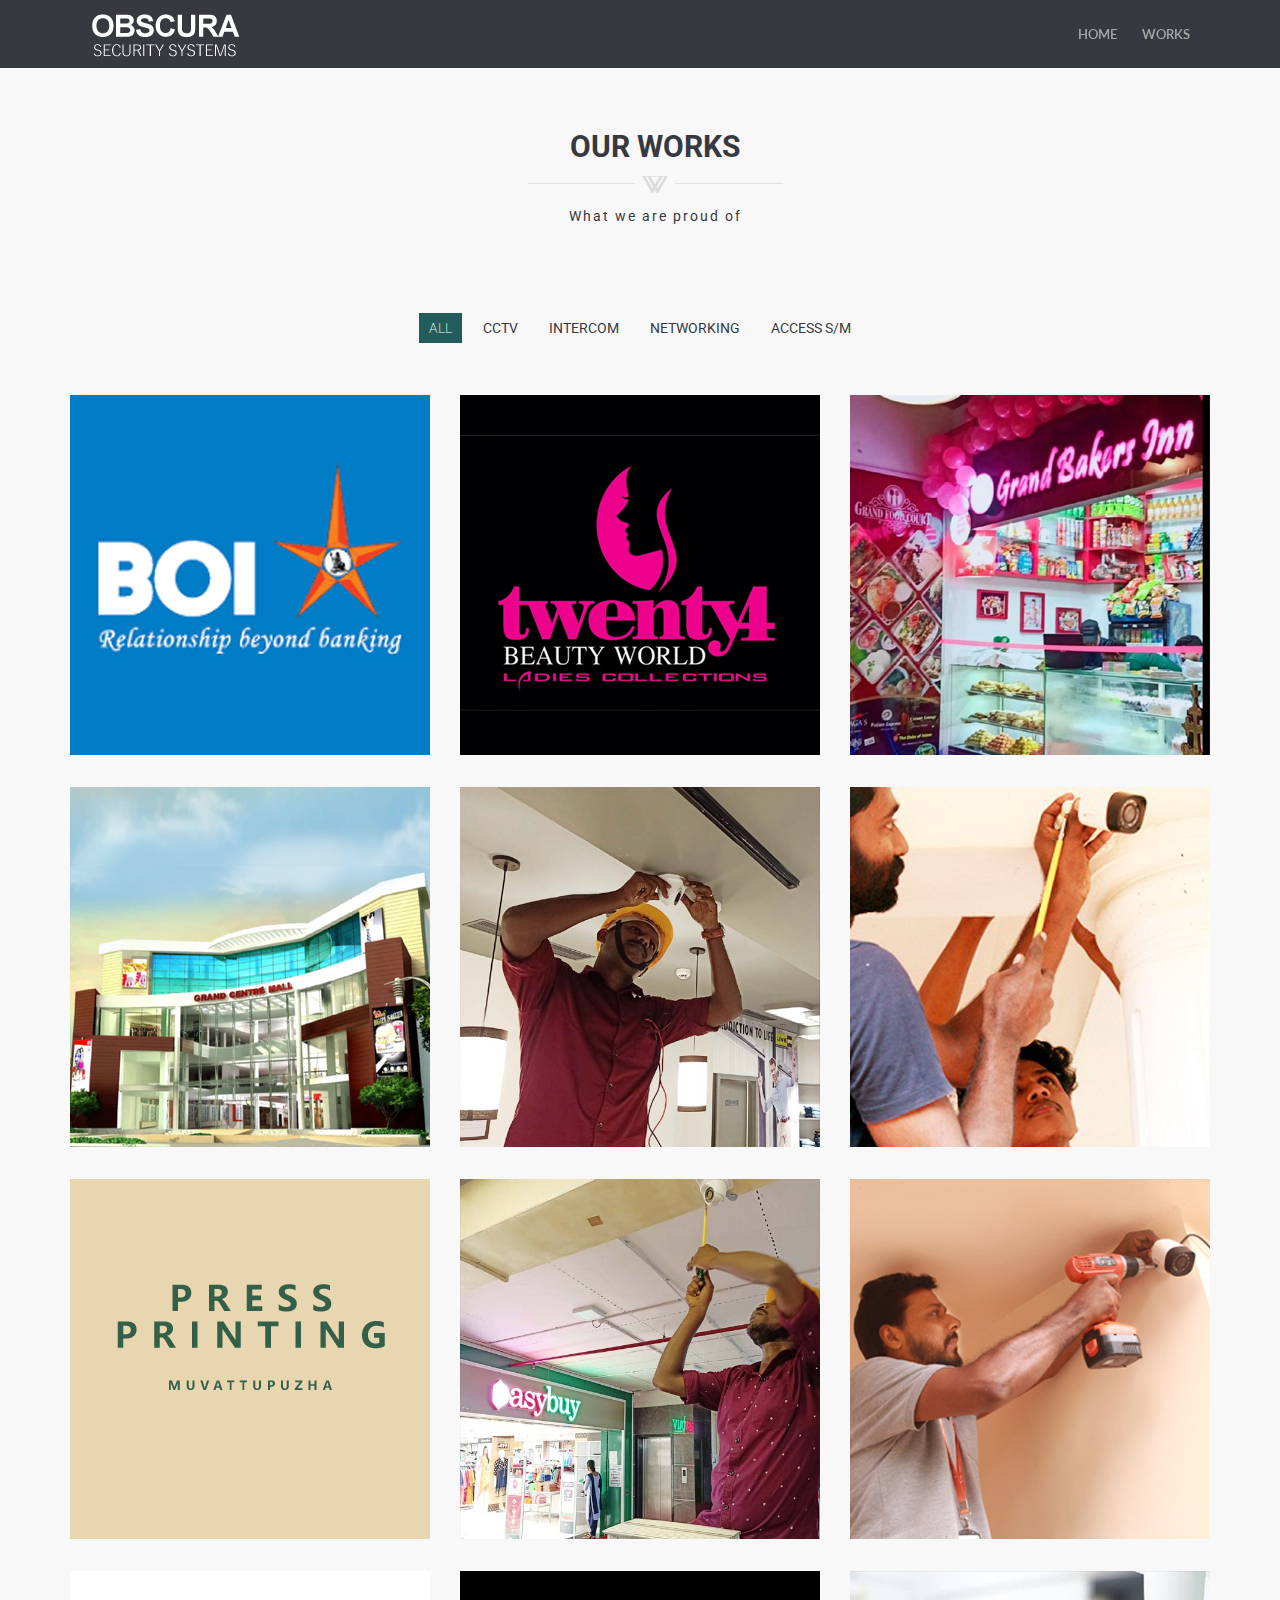
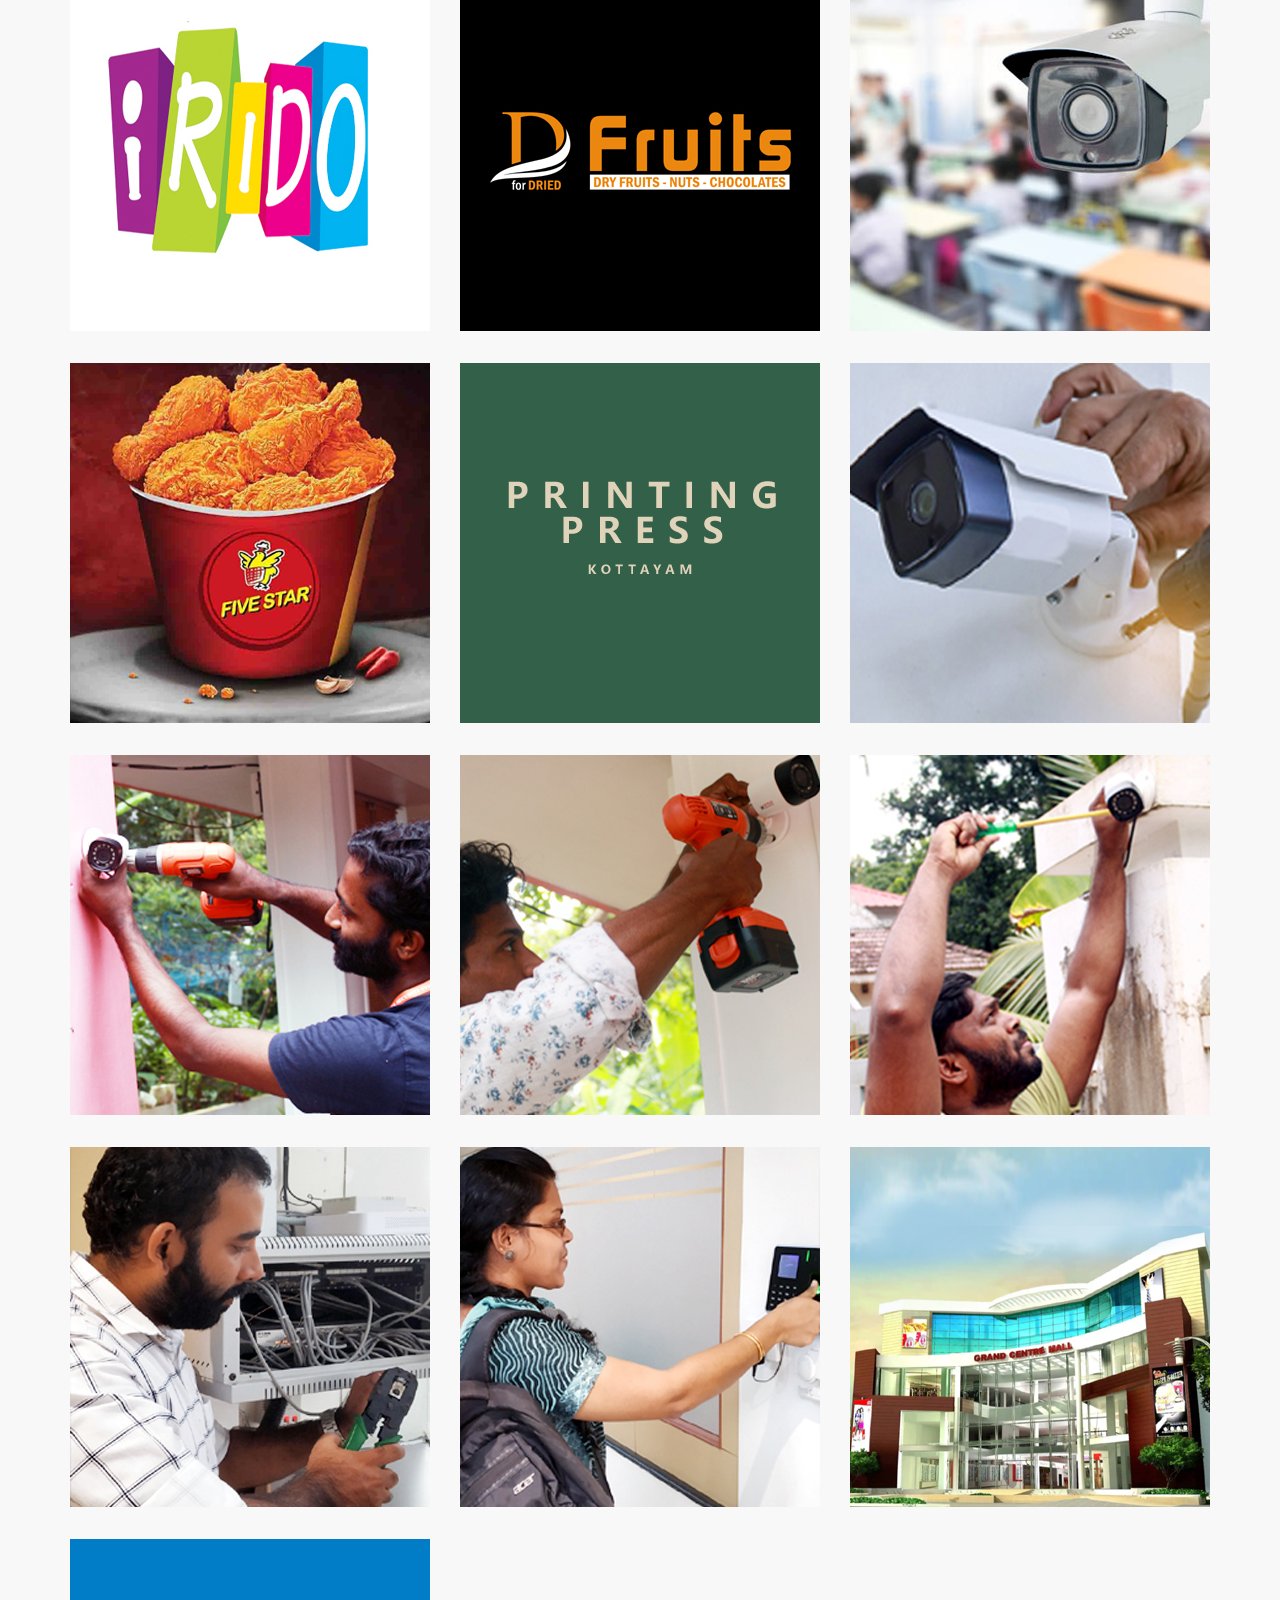
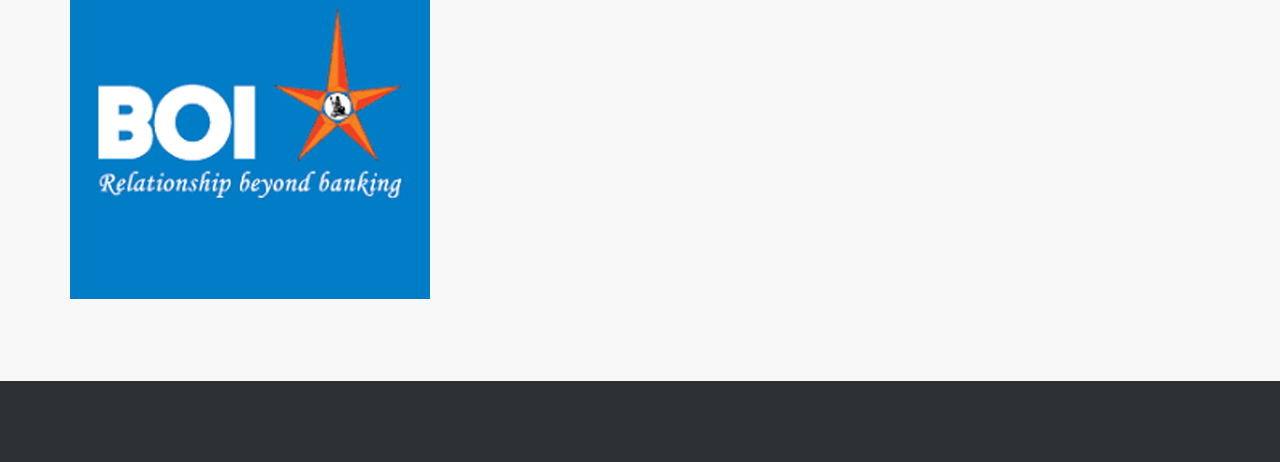
<file: Projects.html>
<!doctype html> 
<html lang="en-US">
	<head>

		<meta charset="utf-8">
		<meta http-equiv="X-UA-Compatible" content="IE=edge">
		<title>Obscura Security Systems</title>  
		<!-- Mobile Metas -->
		<meta name="viewport" content="width=device-width, initial-scale=1">
        
        <!-- Google Fonts  -->
		<link href='https://fonts.googleapis.com/css?family=Roboto:400,700,500' rel='stylesheet' type='text/css'> <!-- Body font -->
		<link href='https://fonts.googleapis.com/css?family=Lato:300,400' rel='stylesheet' type='text/css'> <!-- Navbar font -->

		<!-- Libs and Plugins CSS -->
		<link rel="stylesheet" href="inc/bootstrap/css/bootstrap.min.css">
		<link rel="stylesheet" href="inc/animations/css/animate.min.css">
		<link rel="stylesheet" href="inc/font-awesome/css/font-awesome.min.css"> <!-- Font Icons -->
		<link rel="stylesheet" href="inc/owl-carousel/css/owl.carousel.css">
		<link rel="stylesheet" href="inc/owl-carousel/css/owl.theme.css">

		<!-- Theme CSS -->
        <link rel="stylesheet" href="css/reset.css">
		<link rel="stylesheet" href="css/style.css">
		<link rel="stylesheet" href="css/mobile.css">
        <link rel="icon" type="image/png" href="img/Logo/OssLogo.png"/>
		<!-- Skin CSS -->
		<link rel="stylesheet" href="css/skin/cool-gray.css">   
	</head>
    <body data-spy="scroll" data-target="#main-navbar">
        <div class="page-loader"></div>  <!-- Display loading image while page loads -->
        <div class="body" style="background-color: #f8f8f8;"> 
            <header id="header" class="header-main">

                <!-- Begin Navbar -->
                <nav id="main-navbar" class="navbar navbar-default navbar-fixed-top" role="navigation"> <!-- Classes: navbar-default, navbar-inverse, navbar-fixed-top, navbar-fixed-bottom, navbar-transparent. Note: If you use non-transparent navbar, set "height: 98px;" to #header -->

                  <div class="container">

                    <!-- Brand and toggle get grouped for better mobile display -->
                    <div class="navbar-header">
                      <button type="button" class="navbar-toggle collapsed" data-toggle="collapse" data-target="#bs-example-navbar-collapse-1">
                        <span class="sr-only"></span>
                        <span class="icon-bar"></span>
                        <span class="icon-bar"></span>
                        <span class="icon-bar"></span>
                      </button>
                      <a class="navbar-brand page-scroll" href="index.html">OBSCURA SECURITY SYSTEMS</a>
                    </div>

                    <!-- Collect the nav links, forms, and other content for toggling -->
                    <div class="collapse navbar-collapse" id="bs-example-navbar-collapse-1" style="border-top: 0px;">
                        <ul class="nav navbar-nav navbar-right"> 
                            <li><a class="page-scroll" href="index.html">Home</a></li> 
                            <li><a class="page-scroll" href="#portfolio-section">Works</a></li>         
                        </ul>
                    </div><!-- /.navbar-collapse -->
                  </div><!-- /.container -->
                </nav>
                <!-- End Navbar -->

            </header>
            <div class="extra-space-l"></div>
            <div class="extra-space-l"></div> 
            <!-- Begin Portfolio -->
            <section id="portfolio-section" class="page bg-style1" style="background-color: #f8f8f8;">
            	<div class="container">
                    <div class="row">
                        <div class="col-md-12">
                            <div class="portfolio">
                                <!-- Begin page header-->
                                <div class="page-header-wrapper">
                                    <div class="container">
                                        <div class="page-header text-center wow fadeInDown" data-wow-delay="0.4s">
                                            <h2>Our Works</h2>
                                            <div class="devider"></div>
                                            <p class="subtitle">What we are proud of</p>
                                        </div>
                                    </div>
                                </div>
                                <!-- End page header-->
                                <div class="portfoloi_content_area" >
                                    <div class="portfolio_menu" id="filters">
                                        <ul>
                                            <li class="active_prot_menu"><a href="#porfolio_menu" data-filter="*">all</a></li>
                                            <li><a id="cctvarea" class="workmenu" href="#porfolio_menu" data-filter=".cctv">CCTV</a></li>
                                            <li><a class="workmenu" href="#porfolio_menu" data-filter=".Intercom" >INTERCOM</a></li>
                                            <li><a class="workmenu" href="#porfolio_menu" data-filter=".networking">NETWORKING</a></li>
                                            <!-- <li><a class="workmenu" href="#porfolio_menu" data-filter=".GraphicDesign">BIOMETRIC</a></li> -->
                                            <li><a class="workmenu" href="#porfolio_menu" data-filter=".accessSystem">ACCESS S/M</a></li>
                                            <!-- <li><a class="workmenu" href="#porfolio_menu" data-filter=".responsive">PA SYSTEM</a></li> -->
                                        </ul>
                                    </div>
                                    <div id="workscontentarea" class="portfolio_content">
                                        <div class="row"  id="portfolio"> 
                                            <!--Starting images for CCTV-->
                                            <div class="col-xs-12 col-sm-4 cctv">
                                                <div class="portfolio_single_content">
                                                    <img src="img/portfolio/CCTV/BOI.jpg" alt="title"/>
                                                    <div>
                                                        <a href="#">BANK OF INDIA</a>
                                                        <span>MUVATTUPUZHA BRANCH</span>
                                                    </div>
                                                </div>
                                            </div>   
                                            <div class="col-xs-12 col-sm-4 cctv">
                                                <div class="portfolio_single_content">
                                                    <img src="img/portfolio/CCTV/24B2.jpg" alt="title"/>
                                                    <div>
                                                        <a href="#">24 BOUTIQUE</a>
                                                        <span>KOTHAMANGALAM</span>
                                                    </div>
                                                </div>
                                            </div>  
                                            <div class="col-xs-12 col-sm-4 cctv">
                                                <div class="portfolio_single_content">
                                                    <img src="img/portfolio/CCTV/PG1.jpg" alt="title"/>
                                                    <div>
                                                        <a href="#">GRAND BAKERS INN</a>
                                                        <span>MUVATTUPUZHA</span>
                                                    </div>
                                                </div>
                                            </div>

                                            <div class="col-xs-12 col-sm-4 cctv">
                                                <div class="portfolio_single_content">
                                                    <img src="img/portfolio/CCTV/p2M.jpg" alt="title"/>
                                                    <div>
                                                        <a href="#">GRAND CENTRE MALL</a>
                                                        <span>Muvattupuzha</span>
                                                    </div>
                                                </div>
                                            </div>
                                            <div class="col-xs-12 col-sm-4 cctv">
                                                <div class="portfolio_single_content">
                                                    <img src="img//portfolio/CCTV/p3.jpg" alt="title"/>
                                                    <div>
                                                        <a href="#">Live(in)</a>
                                                        <span>Muvattupuzha</span>
                                                    </div>
                                                </div>
                                            </div>
                                            <div class="col-xs-12 col-sm-4 cctv">
                                                <div class="portfolio_single_content">
                                                    <img src="img//portfolio/CCTV/p5.jpg" alt="title"/>
                                                    <div>
                                                        <a href="#">Residential Buildings</a>
                                                        <span>ERNAKULAM</span>
                                                    </div>
                                                </div>
                                            </div>  
                                            <div class="col-xs-12 col-sm-4 cctv">
                                                <div class="portfolio_single_content">
                                                    <img src="img/portfolio/CCTV/PPM.jpg" alt="title"/>
                                                    <div>
                                                        <a href="#">PRESS PRINTING</a>
                                                        <span>MUVATTUPUZHA</span>
                                                    </div>
                                                </div>
                                            </div>  
                                             
                                            <div class="col-xs-12 col-sm-4 cctv">
                                                <div class="portfolio_single_content">
                                                    <img src="img/portfolio/CCTV/p1.jpg" alt="title"/>
                                                    <div>
                                                        <a href="#">EASY BUY</a>
                                                        <span>GRAND CENTRE MALL, MUVATTUPUZHA.</span>
                                                    </div>
                                                </div>
                                            </div>
                                            <div class="col-xs-12 col-sm-4 cctv">
                                                <div class="portfolio_single_content">
                                                    <img src="img/portfolio/CCTV/p6.jpg" alt="title"/>
                                                    <div>
                                                        <a href="#">RESIDENTIAL BUILDING</a>
                                                        <span>KOTTAYAM</span>
                                                    </div>
                                                </div>
                                            </div>   
                                            <div class="col-xs-12 col-sm-4 cctv">
                                                <div class="portfolio_single_content">
                                                    <img src="img/portfolio/CCTV/IRIDIO.jpg" alt="title"/>
                                                    <div>
                                                        <a href="#">IRIDIO GAMEZONE</a>
                                                        <span>MUVATTUPUZHA</span>
                                                    </div>
                                                </div>
                                            </div> 
                                            <div class="col-xs-12 col-sm-4 cctv">
                                                <div class="portfolio_single_content">
                                                    <img src="img/portfolio/CCTV/DF.jpg" alt="title"/>
                                                    <div>
                                                        <a href="#">DRY FRUITS</a>
                                                        <span>MUVATTUPUZHA</span>
                                                    </div>
                                                </div>
                                            </div>    
                                            <div class="col-xs-12 col-sm-4 cctv">
                                                <div class="portfolio_single_content">
                                                    <img src="img/portfolio/CCTV/EI.jpg" alt="title"/>
                                                    <div>
                                                        <a href="#">EDUCATIONAL INSTITUTION</a>
                                                        <span>MUVATTUPUZHA</span>
                                                    </div>
                                                </div>
                                            </div> 
                                            <div class="col-xs-12 col-sm-4 cctv">
                                                <div class="portfolio_single_content">
                                                    <img src="img/portfolio/CCTV/FSC.jpg" alt="title"/>
                                                    <div>
                                                        <a href="#">FIVESTAR CHICKEN</a>
                                                        <span>CALICUT</span>
                                                    </div>
                                                </div>
                                            </div> 
                                            <div class="col-xs-12 col-sm-4 cctv">
                                                <div class="portfolio_single_content">
                                                    <img src="img/portfolio/CCTV/PP.jpg" alt="title"/>
                                                    <div>
                                                        <a href="#">PRINTING PRESS</a>
                                                        <span>Kottayam</span>
                                                    </div>
                                                </div>
                                            </div>      
                                            <div class="col-xs-12 col-sm-4 cctv">
                                                <div class="portfolio_single_content">
                                                    <img src="img/portfolio/CCTV/RBK.jpg" alt="title"/>
                                                    <div>
                                                        <a href="#">RESIDENTIAL BUILDING</a>
                                                        <span>CALICUT</span>
                                                    </div>
                                                </div>
                                            </div> 
                                            <div class="col-xs-12 col-sm-4 cctv">
                                                <div class="portfolio_single_content">
                                                    <img src="img/portfolio/CCTV/RBT.jpg" alt="title"/>
                                                    <div>
                                                        <a href="#">RESIDENTIAL BUILDING</a>
                                                        <span>THRISSUR</span>
                                                    </div>
                                                </div>
                                            </div>  
                                            <div class="col-xs-12 col-sm-4 cctv">
                                                <div class="portfolio_single_content">
                                                    <img src="img/portfolio/CCTV/p7.jpg" alt="title"/>
                                                    <div>
                                                        <a href="#">RESIDENTIAL BUILDING</a>
                                                        <span>ALAPPUZHA</span>
                                                    </div>
                                                </div>
                                            </div> 
                                            <div class="col-xs-12 col-sm-4 cctv">
                                                <div class="portfolio_single_content">
                                                    <img src="img/portfolio/CCTV/p8.jpg" alt="title"/>
                                                    <div>
                                                        <a href="#">RESIDENTIAL BUILDING</a>
                                                        <span>IDUKKI</span>
                                                    </div>
                                                </div>
                                            </div>  
                                            <!--Ending images for CCTV-->
                                            <!--Starting Images for Networking-->
                                            <div class="col-xs-12 col-sm-4 networking">
                                                <div class="portfolio_single_content">
                                                    <img src="img/portfolio/NETWORKING/NET1.jpg" alt="title"/>
                                                    <div>
                                                        <a href="#">GRAND CENTRE MALL</a>
                                                        <span>Grand Centre Mall, Muvattupuzha</span>
                                                    </div>
                                                </div>
                                            </div>   
                                            <!--Ending Images for Networking-->

                                            <!--Starting Images for Access System-->
                                            <div class="col-xs-12 col-sm-4 accessSystem">
                                                <div class="portfolio_single_content">
                                                    <img src="img/portfolio/AccessSystem/Acc1.jpg" alt="title"/>
                                                    <div>
                                                        <a href="#">GRAND CENTRE MALL</a>
                                                        <span>Grand Centre Mall, Muvattupuzha</span>
                                                    </div>
                                                </div>
                                            </div>   
                                             <!--Ending Images for Access System-->  

                                             <div class="col-xs-12 col-sm-4 Intercom">
                                                <div class="portfolio_single_content">
                                                    <img src="img/portfolio/CCTV/p2M.jpg" alt="title"/>
                                                    <div>
                                                        <a href="#">GRAND CENTRE MALL</a>
                                                        <span>Muvattupuzha</span>
                                                    </div>
                                                </div>
                                            </div>
                                            <div class="col-xs-12 col-sm-4 Intercom">
                                                <div class="portfolio_single_content">
                                                    <img src="img/portfolio/CCTV/BOI.jpg" alt="title"/>
                                                    <div>
                                                        <a href="#">BANK OF INDIA</a>
                                                        <span>MUVATTUPUZHA BRANCH</span>
                                                    </div>
                                                </div>
                                            </div>   
                                        </div> 
                                    </div>
                                </div>
                            
                            </div>
                        </div>
                    </div>
                </div>
            </section>
            <footer class="text-off-white">  
                <div class="footer">
                    <div class="container text-center wow fadeIn" data-wow-delay="0.4s">
                        <p class="copyright">Copyright &copy; 2021 - Designed By <a href="#" class="theme-author">Obscura Official Design Team</a> &amp; Developed by <a href="#" class="theme-author">Obscura Official Tech Team.</a></p>
                    </div>
                </div>

            </footer>
            <!-- End footer -->

            <a href="#" class="scrolltotop"><i class="fa fa-arrow-up"></i></a> <!-- Scroll to top button -->
            <!-- End portfolio -->
        </div>
        <script src="inc/jquery/jquery-1.11.1.min.js"></script>
		<script src="inc/bootstrap/js/bootstrap.min.js"></script>
		<script src="inc/owl-carousel/js/owl.carousel.min.js"></script>
		<script src="inc/stellar/js/jquery.stellar.min.js"></script>
		<script src="inc/animations/js/wow.min.js"></script>
        <script src="inc/waypoints.min.js"></script>
		<script src="inc/isotope.pkgd.min.js"></script>
		<script src="inc/classie.js"></script>
		<script src="inc/jquery.easing.min.js"></script>
		<script src="inc/jquery.counterup.min.js"></script>
		<script src="inc/smoothscroll.js"></script>  
		<!-- Theme JS -->
		<script src="js/theme.js"></script> 
    </body>
    </html>
</file>
<file: css/style.css>
/*---------------------------------------------------------------------------------

Master Stylesheet

	Template:	 Unika - Responsive One Page HTML5 Template
	Author:		 imransdesign.com
	URL:		 http://imransdesign.com/
    Designed By: https://www.behance.net/poljakova
	Version:	1.0	

---------------------------------------------------------------------------------*/

html {
	height: 100% !important;
}
body {
	position: relative;
	height: 100%;
	font-size: 14px;
	color: #363940;
}
body .body {
	height: 100%;
}
.cover {
	position: absolute;
	width: 100%;
	height: 100%;
	left: 0px;
	top: 0px;
	background-color: rgb(34 93 91 / 79%);
	padding: 20px;
}
.page {
  overflow: hidden;
  background-color: #fff;
  padding: 50px 0;
}
* {
	border-radius: 0 !important;
	-webkit-border-radius: 0 !important;
	-moz-border-radius: 0 !important;
}
*:focus { 
	outline: none !important;
	box-shadow: none !important;
}

/* Begin Fonts */
body {
	font-family: 'Roboto', Helvetica, Arial, sans-serif;
}
h1, h2, h3, h4, h5, h6 {
	font-family: 'Roboto', Helvetica, Arial, sans-serif;
	font-weight: 700;
	margin-bottom: 10px;
}
h1 {
	font-size: 36px;
}
h2 {
	font-size: 30px;
}
h3 {
	font-size: 26px;
}
h4 {
	font-size: 22px;
}
h5 {
	font-size: 18px;
}
p {
	font: 14px/1.5em "Roboto";
}
.navbar-nav > li > a {
	font-family: "Lato", Helvetica, Arial, sans-serif;
}
/* End Fonts */


section {
	position: relative;
}
.page-loader {
	position: fixed;
	left: 0px;
	top: 0px;
	width: 100%;
	height: 100%;
	z-index: 99999;
	background: #FFF url(../img/page-loader.gif) center center no-repeat;
}
.devider {
	width: 100%;
	height: 23px;
	background: url('../img/devider.png') no-repeat center center;
	margin: 5px 0 10px;
}
.thumbnail {
	padding: 15px;
	margin-bottom: 20px;
	background-color: #FFF;
	border: 1px solid #DDD;
	-webkit-transition: all 0.2s ease-in-out;
	-moz-transition: all 0.2s ease-in-out;
	-o-transition: all 0.2s ease-in-out;
	-ms-transition: all 0.2s ease-in-out;
	transition: all 0.2s ease-in-out;
}
.form-control {
	-webkit-box-shadow: none;
	box-shadow: none;
}
.parallax {
	position: relative;
	background-position: 0 0;
	background-repeat: no-repeat;
	background-attachment: fixed;
	-webkit-background-size: cover;
  	background-size: cover;
}

#header {
	/* height: 98px; */
}


/* ===== Begin text colors ===== */
.text-main { color: #363940; } /* Theme main color */
.text-white { color: #FFF; }
.text-off-white { color: #e7e7e7;}
.text-dark { color: #000; }


/* ===== Begin navbar ===== */
.navbar {
	margin: 0;
	border: none;
	-webkit-transition: all 0.2s ease-in-out;
	-moz-transition: all 0.2s ease-in-out;
	-o-transition: all 0.2s ease-in-out;
	-ms-transition: all 0.2s ease-in-out;
	transition: all 0.2s ease-in-out;
}
.navbar .container {
	padding-left: 50px;
	padding-right: 50px;
}


/* Navbar brand (logo) */
.navbar-brand {
	background-repeat: no-repeat;
	background-position: left center;
	width: 150px;
	height: auto;
	padding: 24px 0;
	text-indent: -99999px;
	font-size: 24px;
	font-weight: 600;
	line-height: 20px;
	letter-spacing: 4px;
	-webkit-transition: all 0.2s ease-in-out;
	-moz-transition: all 0.2s ease-in-out;
	-o-transition: all 0.2s ease-in-out;
	-ms-transition: all 0.2s ease-in-out;
	transition: all 0.2s ease-in-out;
}
.navbar-default .navbar-brand {
	background-image: url(../img/logo.png);
}
.navbar-shrink .navbar-brand {
	background-image: url(../img/logo.png);
}
.navbar-transparent .navbar-brand {
	background-image: url(../img/logo.png);
}
.navbar-inverse .navbar-brand {
	background-image: url(../img/logo.png);
}

/* Navbar links */
.navbar-nav > li > a {
	padding: 24px 0;
	margin-left: 25px;
	text-transform: uppercase;
	font-size: 13px;
	font-weight: 600;
}

/* Navbar dropdown */
.dropdown-left {
	left: 0 !important;
	right: auto !important;
}
.dropdown-right {
	right: 0 !important;
	left: auto !important;
}
.navbar-default .navbar-nav > .open > a, .navbar-default .navbar-nav > .open > a:hover, .navbar-default .navbar-nav > .open > a:focus {
	background-color: transparent;
}
.navbar-default .dropdown-menu {
	padding: 10px 0;
}
.dropdown-menu > li > a {
	padding: 4px 20px;
	text-transform: uppercase;
}
.dropdown-menu > li > a:hover, .dropdown-menu > li > a:focus, .dropdown-menu > li > a.active, .dropdown-menu > .active > a, .dropdown-menu > .active > a:hover, .dropdown-menu > .active > a:focus {
	text-decoration: none;
	background-color: transparent;
}

/* Navbar inverse dropdown */
.navbar-inverse .dropdown-menu {
	padding: 10px 0;
}

/* Navbar fixed */
.navbar-fixed-top .container {
	-webkit-transition: all 0.2s ease-in-out;
	-moz-transition: all 0.2s ease-in-out;
	-o-transition: all 0.2s ease-in-out;
	-ms-transition: all 0.2s ease-in-out;
	transition: all 0.2s ease-in-out;
}

.navbar-shrink {
	z-index: 9999;
	-webkit-box-shadow: 0 1px 3px rgba(0, 0, 0, 0.12);
	-moz-box-shadow: 0 1px 3px rgba(0, 0, 0, 0.12);
	box-shadow: 0 1px 3px rgba(0, 0, 0, 0.12);
}
.navbar-shrink .navbar-brand {
	font-size: 20px;
}
.navbar-default.navbar-fixed-top.navbar-shrink .container {
}
.navbar-fixed-top.navbar-shrink .container {
	padding-top: 0 !important;
	padding-bottom: 0 !important;
}
.navbar-default.navbar-fixed-top.navbar-shrink .navbar-nav > li > a {
	padding-top: 24px;
	padding-bottom: 24px;
}

/* Navbar transparent */
.navbar-transparent {
	background-color: rgba(0, 0, 0, 0);
}
.navbar-fixed-top.navbar-transparent .container {
	padding-top: 30px;
	padding-bottom: 0;
}
.navbar-fixed-bottom.navbar-transparent .container {
	padding-top: 0;
	padding-bottom: 30px;
}
.navbar-transparent .navbar-nav > li > a {
	color: #FFF;
}
.navbar-transparent .navbar-brand, .navbar-transparent .navbar-brand:focus {
	color: #FFF;
}
/* ===== End navbar ===== */


/* ===== Begin intro ===== */
/* Begin text carousel intro */
 
#text-carousel-intro-section .container {
	height: 100%;
}
#text-carousel-intro-section .caption {
	position: relative;
	top: 50%;
	/* margin-top: -70px; */
}
#text-carousel-intro-section .caption h1 {
	margin-top: 0;
	margin-bottom: 5px;
	font-size: 60px;
	text-transform: uppercase;
	text-shadow: 1px 1px 1px rgba(0,0,0,0.3);
}
#text-carousel-intro-section .caption p {
	letter-spacing: 2px;
	font-size: 16px;
}
/* End text carousel intro */
/* ===== End intro ===== */


/* ===== Begin roatet boxes ===== */
/* Begin rotate box-1 */
.rotate-box-1, .rotate-box-2 {
	display: inline-block;
	margin: 30px 0;
	-webkit-transition: all 0.2s ease-in-out;
	-moz-transition: all 0.2s ease-in-out;
	-o-transition: all 0.2s ease-in-out;
	-ms-transition: all 0.2s ease-in-out;
	transition: all 0.2s ease-in-out;
}
a.rotate-box-1, a.rotate-box-2 {
	text-decoration: none;
	color: #363940;
}
a.rotate-box-1:hover, a.rotate-box-2:hover {
	color: #676D75;
}
.rotate-box-1 .rotate-box-icon {
	display: inline-block;
	text-align: center;
	margin-bottom: 15px;
	margin-right: 25px;
	margin-top: 10px;
	float:left;
	-webkit-transition: all 0.2s ease-in-out;
	-moz-transition: all 0.2s ease-in-out;
	-o-transition: all 0.2s ease-in-out;
	-ms-transition: all 0.2s ease-in-out;
	transition: all 0.2s ease-in-out;
}
.rotate-box-1.square-icon .rotate-box-icon, .rotate-box-2.square-icon .rotate-box-icon {
	width: 45px;
	height: 45px;
	line-height: 45px;
	color: #FFF !important;
	font-size: 18px;
	-webkit-transform: rotate(45deg);
	-moz-transform: rotate(45deg);
	-o-transform: rotate(45deg);
	transform: rotate(45deg);
}
.rotate-box-1.square-icon .rotate-box-icon:after, .rotate-box-2.square-icon .rotate-box-icon:after {
	content: "";
	position: absolute;
	top: 3px;
	right: 3px;
	bottom: 3px;
	left: 3px;
	border: 2px solid #FFF;
}
.rotate-box-1:hover.square-icon .rotate-box-icon , .rotate-box-2:hover.square-icon .rotate-box-icon{
	-webkit-transform: rotate(0deg);
	-moz-transform: rotate(0deg);
	-o-transform: rotate(0deg);
	transform: rotate(0deg);
}
.rotate-box-1.square-icon .rotate-box-icon .fa, .rotate-box-2.square-icon .rotate-box-icon .fa{
	-webkit-transition: all 0.2s ease-in-out;
	-moz-transition: all 0.2s ease-in-out;
	-o-transition: all 0.2s ease-in-out;
	-ms-transition: all 0.2s ease-in-out;
	transition: all 0.2s ease-in-out;
	-webkit-transform: rotate(-45deg);
	-moz-transform: rotate(-45deg);
	-o-transform: rotate(-45deg);
	transform: rotate(-45deg);
}
.rotate-box-1:hover.square-icon .rotate-box-icon .fa, .rotate-box-2:hover.square-icon .rotate-box-icon .fa{
	-webkit-transform: rotate(0deg);
	-moz-transform: rotate(0deg);
	-o-transform: rotate(0deg);
	transform: rotate(0deg);
}

.rotate-box-1 .rotate-box-info a, .rotate-box-2 .rotate-box-info a {
	-webkit-transition: all 0.2s ease-in-out;
	-moz-transition: all 0.2s ease-in-out;
	-o-transition: all 0.2s ease-in-out;
	-ms-transition: all 0.2s ease-in-out;
	transition: all 0.2s ease-in-out;
}
.rotate-box-1 h4, .rotate-box-2 h4 {
	font-weight: 400;
}
.rotate-box-1 p {
	padding: 0 10px;
}
.rotate-box-1 .rotate-box-info {
	padding-left: 60px;
}

/* End rotate box-1 */


/* Begin rotate box-2 */
.rotate-box-2 .rotate-box-icon {
	display: inline-block;
	text-align: center;
	margin-bottom: 15px;
	-webkit-transition: all 0.2s ease-in-out;
	-moz-transition: all 0.2s ease-in-out;
	-o-transition: all 0.2s ease-in-out;
	-ms-transition: all 0.2s ease-in-out;
	transition: all 0.2s ease-in-out;
}

.rotate-box-2.square-icon .rotate-box-icon {
	width: 75px;
	height: 75px;
	line-height: 75px;
	font-size: 36px;
}

.rotate-box-2.square-icon .rotate-box-info {
	margin-top: 30px;
}
/* End rotate box-2 */
/* ===== End rotate boxes ===== */


/* ===== Begin progress bar ===== */
.skill-bar {
}
.progress {
	overflow: visible;
	height: 25px;
	margin-bottom: 20px;
	-webkit-box-shadow: none;
	box-shadow: none;
}
.progress .percent {
	position: relative;
	background-color: #222;
	padding: 7px;
	color: #FFF;
	top: -23px;
}
.progress .percent:after {
	content: "";
	position: absolute;
	left: 50%;
	margin-left: -4px;
	bottom: -4px;
	width: 0;
	height: 0;
	border-left: 4px solid rgba(0, 0, 0, 0);
	border-right: 4px solid rgba(0, 0, 0, 0);
	border-top: 4px solid #222;
}
.progress-bar {
	font-size: 10px;
	line-height: 7px;
	text-align: right;
	-webkit-box-shadow: none;
	box-shadow: none;
}
.progress-lebel h6{
	margin-bottom: 10px;
	letter-spacing: 2px;
}
/* ===== End progress bar ===== */


/* Begin cta section */
#cta-section {
	padding: 70px 0 80px;
}
.cta-btn {
	margin-top: 30px;
}
/* End cta section */


/* ===== Begin testimonial ===== */
.testimonial {
	position: relative;
	overflow: hidden;
	padding: 80px 0;
}

.testimonial .cover {
 background-color: rgb(34 93 91 / 79%);
}
.testimonial-inner {
	position: relative;
	max-width: 800px;
	z-index: 9;
}
.testimonial-inner .heading {
	margin-bottom: 20px;
}
.testimonial-inner blockquote {
	border: none;
}
.testimonial-inner blockquote p {
	letter-spacing: 2px;
	padding-bottom: 20px;
}
.testimonial-inner blockquote cite {
	font-style: normal;
	color: #fff;
	font-size: 1.5em;
}
/* ===== End testimonial ===== */


/* ===== Begin Portfolio===== */
.portfolio_area{}
.portfolio{}
.portfoloi_top{}
.portfoloi_content_area{}
.portfolio_menu{
	text-align: center;
	overflow: hidden;
	margin-top:22px;
	margin-bottom:48px;
}
.portfolio_menu ul{
	list-style: none outside none;
    text-align: center;
}
.portfolio_menu ul li{
    display: inline-block;
}
.portfolio_menu ul li a{
	color: #363940;
	background: transparent;
    display: inline-block;
    margin: 4px;
    padding: 8px 10px;
    text-decoration: none;
    text-transform: uppercase;
}
.portfolio_content{}
.portfolio_single_content{
	position: relative;
	top: 0;
	left: 0;
	width: 100%;
	z-index: 5;
	margin-bottom:30px;
	overflow:hidden;
	
}
.portfolio_single_content:hover img{
	 -o-transform: scale(2);
	 -webkit-transform: scale(2);
	 -moz-transform: scale(2);
	 -ms-transform: scale(2);
	 transform: scale(2);
}
.portfolio_single_content img{
	width: 100%;
	position: relative;
	top: 0;
	left: 0;
	z-index: 6;
	cursor:pointer;
	-moz-transition:all 1s;
	-webkit-transition:all 1s;
	-o-transition:all 1s;
	-ms-transition:all 1s;
	transition:all 1s;
}
.portfolio_single_content .canv{
	width:100% !important;
	height:100% !important;
}
.portfolio_single_content div+div{
	background: none repeat scroll 0 0 rgba(255,255,255,.9);
	bottom: -100%;
	color: #FFC000;
	font-weight: bold;
	left: 0;
	margin: 0;
	min-height: 90px;
	padding:31px 5px 0 10px;
	position: absolute;
	width: 100%;
	z-index: 12;
	border-top:0;
}
/*.portfolio_single_content:hover div+div{bottom: 0;}*/
.portfolio_single_content div{
	position:absolute;
	top:0;
	left:0;
	z-index:10;
	width:100%;
	height:100%;
	text-align:center;
	transform:scale(0);
	transition:all .6s;
	opacity:0;
}
.portfolio_single_content:hover div{
	transform:scale(1);
	opacity:1;
}
.portfolio_single_content div a{
	color: #FFFFFF;
	display: block;
	font-size: 18px;
	font-weight: bold;
	margin-top: 40%;
	padding-bottom: 10px;
	text-decoration: none;
	text-transform: uppercase;
}
.portfolio_single_content div span{
	color: #FFFFFF;
	font-size: 14px;
	font-weight: normal;
	margin: 0;
	padding: 0;
	text-transform: uppercase;
}
.portfolio_content{}
.portfolio_content{
    margin-top: 36px;
    overflow: hidden;
}
/* ===== End Portfolio===== */


/* ===== Begin Counter-Up ===== */
.counter-up {
	position: relative;
	background-color: #171717;
	padding: 80px 0 50px 0;
}
.counter-up .cover {
	background-color:rgb(34 93 91 / 79%);
}
.counter-up .fact {
}
.counter-up .fact.last {
	border-right: none;
}
.counter-up .fact-inner {
	padding-bottom: 30px;
}
.counter-up .fact-inner .counter {
	font-size: 60px;
}
/* ===== End Counter-Up ===== */


/* ===== Begin team ===== */
.team-item {
	height: 120px;
}	
.team-item .team-triangle {
	width: 120px;
	height: 120px;
	background: transparent;
	-ms-transform: rotate(45deg);
	-webkit-transform: rotate(45deg);
	transform: rotate(45deg);
	margin: 0 auto;
	position: relative;
	top: 25px;
	box-shadow: 0 0 0 6px #FFFFFF, 0 0 0 7px #dadbdb;
	overflow: hidden;
}
.team-item img {
    max-width: 100%;
}
.team-items {
	margin-bottom: 50px;
	padding-top: 10px;
	margin-top: 0;
}
.team-triangle .content {
	-ms-transform: rotate(-45deg);
	-webkit-transform: rotate(-45deg);
	transform: rotate(-45deg);
	top: -35px;
	position: absolute;
	left: -37px;
	width: 190px;
	height: 190px;
}
.team-hover {
	position: absolute;
	top: 0;
	left: 0;
	width: 100%;
	height: 100%;
	background: rgba( 103, 109, 117, 0.9);
	opacity: 0;
	-webkit-transition: opacity 0.4s ease-in; /* For Safari 3.1 to 6.0 */
    transition: opacity 0.4s ease-in;
}
.team-item .team-triangle:hover .team-hover {
	opacity: 1;
}
.team-hover i {
    color: rgba(255, 255, 255,.75);
    font-size: 28px;
    margin-top: 57px;
    position: relative;
}
.team-hover p {
    color: #ffffff;
    font-size: 16px;
    font-weight: 400;
    margin-top: 0;
}
.team-items .col-md-2:nth-child(7n+5) {
	clear: left;
	margin-left: 24.9999999%;
}
.team-items .col-md-2:nth-child(7n+1) {
	clear: left;
	margin-left: 16.6666666%;
}
/* ===== End team ===== */


/* ===== Begin partners ===== */
#partners-section {
	padding: 80px 0;
}
.partners {
	background-color: #252320;
}

.partners img {
	max-width: 100%;
	padding: 0 15px;
}
/* ===== End partners ===== */


/* ===== Begin panels ===== */
.panel, .panel-heading, .panel-footer  {
}
/* ===== End panels ===== */

/* ===== Begin prices ===== */
.prices .panel {
	position: relative;
	overflow: hidden;
	border: none;
	border-radius: 10px !important;
}
.prices .panel-body .lead {
	margin: 0;
	font-size: 48px;
}
.prices .panel-footer {
	padding: 25px 15px;
}

/* panel-default */
.prices .panel-default .panel-heading {
	padding-top: 25px;
	border: none;
}
.prices .panel-default .panel-body {
	background-color: #EEE;
}
.prices .panel-default .list-group-item {
	color: #222;
	border: none;
}
.prices .panel-default .panel-footer {
	background-color: #EEE;
}

/* price-box-featured */
.price-box-featured {
	z-index: 9;
}
.price-box-featured .panel {
	box-shadow: 0 0 15px 2px rgba(0, 0, 0, 0.21);
	-webkit-transform: scale(1.1);
	-moz-transform: scale(1.1);
	-ms-transform: scale(1.1);
	-o-transform: scale(1.1);
	transform: scale(1.1);
}
.prices .price-box-featured .price-box-ribbon {
	position: absolute;
	width: 150px;
	top: 25px;
	right: -35px;
	text-align: center;
	padding: 5px 20px;
	background: #FFF;
	color: #E83F33;
	-webkit-transform: rotate(45deg);
	-moz-transform: rotate(45deg);
	-ms-transform: rotate(45deg);
	-o-transform: rotate(45deg);
	transform: rotate(45deg);
}
/* ===== End prices ===== */


/* ===== Begin social ===== */
#social-section {
	padding: 80px 0;
}
ul.social-list {
	text-align: center;
	margin: 0 auto;
}
ul.social-list li{
	display: inline-block;
	margin-right: 20px;
}
ul.social-list li .rotate-box-1 {
	margin: 0;
}
ul.social-list li a i {
	color: #fff;
	font-size:20px;
}
/* ===== End social ===== */


/* ===== Begin contact ===== */
#contact-section {
	position: relative;
}
#contact-section h4 {
	font-weight: 400;
}
#contact-section .cover {
	background-color: rgb(34 93 91 / 88%);
}
#contact-section .contact .contact-form {
	margin-bottom: 40px;
}
#contact-section .contact .contact-form h4 {
	margin-bottom: 25px;
}
#contact-section .contact .contact-form .input-lg {
	font-size: 14px;
}
#contact-section .contact .contact-form button {
	width: 100%;
	height: 40px;
}
#contact-section .contact .contact-form button:hover {
	color: #fff;
}
#contact-section .contact .form-control {
	background-color: rgb(244 244 244 / 80%);
	border-color: #2A2A2A;
}
#contact-section .contact .form-control:focus {
	background-color:rgb(244 244 244 / 91%);
	box-shadow: none;
}

ul.contact-address {
	float: left;
	width: 100%;
	padding: 0;
	margin: 15px 0 ;
}
ul.contact-address li {
	padding: 0 0 20px;
	margin: 0;
}
ul.contact-address li:last-child {
	padding-bottom: 0;
}
ul.contact-address li i {
	margin-right: 10px;
}
/* ===== End contact ===== */


/* ===== Begin footer ===== */
.footer-top {
	padding: 60px 0 35px;
}
.footer-top .col-md-4 {
	margin-bottom: 25px;
}
.footer {
	padding: 30px 0;
}
.footer a{
	text-decoration: none;
}

/*Widget1: Useful Links*/
ul.imp-links {
	margin-top: 15px;
}
ul.imp-links li {
	padding: 5px 0;
}
ul.imp-links li a {
	text-decoration: none;
	color: #fff;
}

/*Widget2: subscribe form*/
#subscribe #result {
    display: block;
    width: 100% !important;
}
#footer_signup {
    margin: 20px 0;
}
#subscribe > input[type="text"] {
    border: 0 none;
    color: #99abb7;
    font-style: italic;
    font-size: 0.9em;
    padding: 7px 10px;
    width: 170px;
    height: 30px;
}
#subscribe > button[type="submit"] {
    background: none repeat scroll 0 0 #21c2f8;
    border: 0 none;
    color: #ffffff;
    font-style: normal;
    font-weight: 300;
    padding: 7px 20px;
    height: 30px;
    transition: all 0.4s ease-in;
}

/*Widget3: twitter*/
.single-tweet {
    overflow: hidden;
    padding-bottom: 15px;
    padding-top: 10px;
    word-spacing: 2px;
}

.tweet-content {
    padding-bottom: 10px;
    line-height: 1.5em;
}
/* ===== End footer ===== */


/* ===== Begin page header ===== */
.page-header {
	margin: 0 0 60px 0;
	padding: 0;
	border: none;
}
.page-header h2 {
	text-transform: uppercase;
}
p.subtitle {
	letter-spacing: 2px;
	margin-top: 10px;
}
/* ===== End page header ===== */


/* ===== Begin extra-space ===== */
.extra-space-m {
	width: 100%;
	height: 20px;
}
.extra-space-l {
	width: 100%;
	height: 40px;
}
.extra-space-xl {
	width: 100%;
	height: 60px;
}
.extra-space-xxl {
	width: 100%;
	height: 80px;
}
/* ===== End more-space ===== */


/* ===== Begin OWL carousel ===== */
.owl-carousel {
	cursor: e-resize;
}
.owl-theme .owl-controls {
	margin-top: 30px;
}
.owl-theme .owl-controls .owl-page span {
	background: rgba(0, 0, 0, 0);
	width: 14px;
	height: 14px;
	border: 3px solid #fff;
	-webkit-transform: rotate(45deg);
	-moz-transform: rotate(45deg);
	-o-transform: rotate(45deg);
	transform: rotate(45deg);
}
.owl-theme .owl-controls .owl-page.active span, .owl-theme .owl-controls.clickable .owl-page:hover span {
	background: rgba(0, 0, 0, 0);
	border: 3px solid #fff;
}
.owl-buttons {
	position: absolute;
	top: 50%;
	margin-top: -25px;
	width: 100%;
}
.owl-theme .owl-controls .owl-buttons div {
	position: absolute;
	width: 100px;
	height: 100px;
	line-height: 100px;
	margin: 0;
	text-align: center;
	background: transparent;
	opacity: 1;
}
.owl-theme .owl-controls.clickable .owl-buttons div:hover {
	opacity: .5;
}
.owl-next {
	background-image: url(../img/arrow-right.png) !important;
	background-repeat: no-repeat !important;
	background-position: center !important;
	right: 0;
}
.owl-prev {
	background-image: url(../img/arrow-left.png) !important;
	background-repeat: no-repeat !important;
	background-position: center !important;
	left: 0;
}
/* ===== End OWL carousel ===== */


/* ===== Begin buttons ===== */
.btn {
	position: relative;
	letter-spacing: 1.5px;
	border: none;
}
.btn:active {
	top: 2px;
}

/* Button default */
.btn-default, .btn-default:focus, .btn-default.focus, .btn-default:active, .btn-default.active {
	-webkit-transition: all 0.6s ease-in-out;
	-moz-transition: all 0.6s ease-in-out;
	-o-transition: all 0.6s ease-in-out;
	-ms-transition: all 0.6s ease-in-out;
	transition: all 0.6s ease-in-out;
}

/* Button blank */
.btn-blank {
	text-align: center;
	border: 2px solid #204e4d;
	color: #fff;
	padding: 8px 12px;
	display: inline-block;
	vertical-align: middle;
	-webkit-transform: translateZ(0);
	transform: translateZ(0);
	box-shadow: 0 0 1px rgba(0, 0, 0, 0);
	-webkit-backface-visibility: hidden;
	backface-visibility: hidden;
	-moz-osx-font-smoothing: grayscale;
	position: relative;
	-webkit-transition-property: color;
	transition-property: color;
	-webkit-transition-duration: 0.3s;
	transition-duration: 0.3s;
}
.btn-blank:before {
	content: "";
	position: absolute;
	z-index: -1;
	top: 0;
	left: 0;
	right: 0;
	bottom: 0;
	background: #fff;
	-webkit-transform: scaleY(0);
	transform: scaleY(0);
	-webkit-transform-origin: 50% 100%;
	transform-origin: 50% 100%;
	-webkit-transition-property: transform;
	transition-property: transform;
	-webkit-transition-duration: 0.3s;
	transition-duration: 0.3s;
	-webkit-transition-timing-function: ease-out;
	transition-timing-function: ease-out;
}
.btn-blank:hover, .btn-blank:focus, .btn-blank:active {
	color: #333;
	border: 2px solid #204e4d;
}
.btn-blank:hover:before, .btn-blank:focus:before, .btn-blank:active:before {
	-webkit-transform: scaleY(1);
	transform: scaleY(1);
}

/* Button active */
.btn:active, .btn.active {
	-webkit-box-shadow: inset 0 3px 5px rgba(0, 0, 0, 0.16);
	box-shadow: inset 0 3px 5px rgba(0, 0, 0, 0.16);
	border: 2px solid #204e4d;
}

/* Button large */
.btn-lg {
	font-size: 1.3em;
	padding: 10px 40px;
}
.btn-lg-xl {
	font-size: 1.4em;
	padding: 10px 80px;
}


/* Scroll to top button */
.scrolltotop {
	position: fixed;
	display: none;
	bottom: 20px;
	right: 30px;
	width: 34px;
	height: 34px;
	line-height: 34px;
	text-align: center;
	text-decoration: none;
	z-index: 9999;
	-webkit-transform: rotate(45deg);
	-moz-transform: rotate(45deg);
	-o-transform: rotate(45deg);
	transform: rotate(45deg);
}
.scrolltotop .fa {
	padding-left: 4px;
	-webkit-transform: rotate(-45deg);
	-moz-transform: rotate(-45deg);
	-o-transform: rotate(-45deg);
	transform: rotate(-45deg);
}

#bg-video {
    min-width: 100%;
    min-height: 100vh;
    max-width: 100%;
    max-height: 100vh;
    object-fit: cover;
    z-index: -1;
}

#bg-video::-webkit-media-controls {
    display: none !important;
}

.video-overlay {
    position: absolute;
    background-color:rgb(32 74 76 / 78%);
    top: 0;
    left: 0;
    bottom: 0px;
    width: 100%;
}
 .aboutusfont{
	padding: 15px; 
	text-align: center; 
 }
 .aboutusheight{
	 min-height: 150px !important;
 }
 .pricehead{
	 background-color: #225d5b !important;
	 color:white !important;
 }
 .pricecontent{
	background-color: #f5f5f5;
 }
 .pricefooter{
	background-color: #225d5b !important; 
 }
 .price-box:hover
 { 
	
	cursor: pointer;
	transform:scale(0.98);  
 } 
  .aboutusob span{
    display: block;
    padding-bottom: 1.5rem;
    position: relative;
    font-size: 3rem;
    letter-spacing: 3px;
  }
  .aboutusob span::after
  {
    content: "";
    position: absolute;
    bottom: 0;
    left: 0;
    right: 0;
    display: block;
    height: 0.3rem;
    border-radius: 1rem;
    width: 50%;
    margin: 0 auto;
    background-color: currentColor;
  }
  
  .aboutusob:hover
  {
    box-shadow: inset 6px 6px 10px 0 rgba(0, 0, 0, 0.2),
    inset -6px -6px 10px 0 rgba(255, 255, 255, 0.5);
    color: #5ab9ea;
    cursor: pointer;
    transform:scale(0.98);
  }


   /* Styling modal */
   .modal:before {
	content: '';
	display: inline-block;
	height: 100%; 
	vertical-align: middle;
}
  
.modal-dialog {
	display: inline-block;
	vertical-align: middle;
}
  
.modal .modal-content { 
	-webkit-animation-name: modal-animation;
	-webkit-animation-duration: 0.5s;
	animation-name: modal-animation;
	animation-duration: 0.5s; 
}
  
@-webkit-keyframes modal-animation {
	from {
		top: -100px;
		opacity: 0;
	}
	to {
		top: 0px;
		opacity: 1;
	}
}
  
@keyframes modal-animation {
	from {
		top: -100px;
		opacity: 0;
	}
	to {
		top: 0px;
		opacity: 1;
	}
}
.advImageStyle{ 
	width: 100% !important;
}
#advertismentModal{
	text-align: center; 
}

.maxheight715{
	max-height: 715px !important;
}
.btncentre{
	text-align: center; 
	width: 100%;
}
/* ===== End buttons ===== */
</file>
<file: css/skin/cool-gray.css>
a, a:hover, a:focus {
	color: #676D75;
}

/* === Navbar === */
.navbar-default .navbar-brand, .navbar-default .navbar-brand:focus {
	color: #fff;
}
.navbar-default .navbar-brand:hover {
	color: #fff;
}
.navbar-default, .navbar-default.navbar-fixed-top.navbar-shrink {
  background-color: #363940;
}
.navbar-default .navbar-nav > li > a {
	color: #a9a9a9;
}
.navbar-default .navbar-nav > li > a:hover, .navbar-default .navbar-nav > li > a:focus, .navbar-default .navbar-nav > li.active > a, .navbar-default .navbar-nav>.active>a {
	color: #fff !important;
}
.navbar-default.navbar-fixed-top.navbar-shrink .navbar-nav > li > a {
	color: #a9a9a9;
}
.navbar-default.navbar-shrink .navbar-nav > li > a:hover, .navbar-default.navbar-shrink .navbar-nav > li > a:focus, .navbar-default.navbar-shrink .navbar-nav > li.active > a {
	color: #fff;
}
.navbar-default.navbar-shrink .navbar-nav > li.active > a {
	-webkit-box-shadow: inset 0 3px #fff !important;
	-moz-box-shadow: inset 0 3px #fff !important;
	box-shadow: inset 0 3px #fff !important;
}
.navbar-default .dropdown-menu {
	border: 1px solid #fff;
	border-top: 2px solid #fff;
	-webkit-box-shadow: 0 6px 10px rgba(0, 0, 0, 0.08);
	box-shadow: 0 6px 10px rgba(0, 0, 0, 0.08);
}
.dropdown-menu > li > a:hover, .dropdown-menu > li > a:focus, .dropdown-menu > li > a.active, .dropdown-menu > .active > a, .dropdown-menu > .active > a:hover, .dropdown-menu > .active > a:focus {
	color: #ffff;
}
.navbar-default .navbar-nav > .open > a, .navbar-default .navbar-nav > .open > a:hover, .navbar-default .navbar-nav > .open > a:focus {
	color: #fff;
}
.navbar-default .navbar-nav > .active > a, .navbar-default .navbar-nav > .active > a:hover, .navbar-default .navbar-nav > .active > a:focus {
	background-color: transparent;
	
}
.navbar-default .navbar-nav > li > a:hover, .navbar-default .navbar-nav > li > a:focus, .navbar-default .navbar-nav > li.active > a {
	
}
/* Navbar inverse */
.navbar-inverse {
	background-color: #111;
	color: #CCC;
}
.navbar-inverse .navbar-brand {
	color: #CCC;
}
.navbar-inverse .navbar-nav > li > a {
	color: #CCC;
}
.navbar-inverse .navbar-nav > .active > a, .navbar-inverse .navbar-nav > .active > a:hover, .navbar-inverse .navbar-nav > .active > a:focus {
	background-color: transparent;
	color: #111;
}
.navbar-inverse .navbar-nav > li > a:hover, .navbar-inverse .navbar-nav > li > a:focus, .navbar-inverse .navbar-nav > li.active > a {
	color: #111;
}
/* Navbar inverse dropdown */
.navbar-inverse .navbar-nav > .open > a, .navbar-inverse .navbar-nav > .open > a:hover, .navbar-inverse .navbar-nav > .open > a:focus {
	color: #111;
}
.navbar-inverse .dropdown-menu {
	background-color: #1F1F1F;
	border: 1px solid #111;
	border-top: 2px solid #111;
}
.navbar-inverse .dropdown-menu > li > a {
	color: #CCC;
}
.navbar-inverse .dropdown-menu > li > a:hover, .navbar-inverse .dropdown-menu > li > a:focus {
	color: #111;
}
/* Navbar fixed */
.navbar-default.navbar-fixed-top.navbar-shrink .navbar-brand {
	color: #fff;
}
.navbar-default.navbar-fixed-top.navbar-shrink .navbar-brand:hover {
	color: #111;
}
/* Navbar fixed inverse */
.navbar-inverse.navbar-fixed-top.navbar-shrink {
	background-color: #111;
}

.navbar-inverse.navbar-fixed-top.navbar-shrink .navbar-nav > li > a {
	color: #CCC;
}
.navbar-inverse.navbar-fixed-top.navbar-shrink .navbar-nav > .active > a, .navbar-inverse.navbar-fixed-top.navbar-shrink .navbar-nav > .active > a:hover, .navbar-inverse.navbar-fixed-top.navbar-shrink .navbar-nav > .active > a:focus,
.navbar-inverse.navbar-fixed-top.navbar-shrink .navbar-nav > li > a:hover, .navbar-inverse.navbar-fixed-top.navbar-shrink .navbar-nav > li > a:focus, .navbar-inverse.navbar-fixed-top.navbar-shrink .navbar-nav > li.active > a {
	background-color: transparent;
	color: #111;
}

.navbar-fixed-top.navbar-shrink .navbar-brand, .navbar-fixed-top.navbar-shrink .navbar-brand:focus, body.boxed .body .navbar-inverse.navbar-transparent.navbar-shrink .navbar-brand {
	color: #CCC;
}
.navbar-fixed-top.navbar-shrink .navbar-brand:hover {
	color: #111;
}



/* === Text Carousel === */
#text-carousel-intro-section {
	/* background-color:#254c52d1;  */
}



/* === Rotate Box === */
.rotate-box-1.square-icon .rotate-box-icon, .rotate-box-2.square-icon .rotate-box-icon {
	background-color: #215c5a;
}



/* === Progress Bar === */
.progress {
	border: 3px solid #363940;
	background-color: transparent;
}
.progress-bar {
	background-color: #676D75;
}



/* === CTA Section, Social & Partners === */
#cta-section, #partners-section, #social-section {
	background: #f8f8f8 url('../../img/pat-bg.png') repeat;
}


/* === Portfolio === */
.active_prot_menu a, .portfolio_menu ul li a:hover{
	background: #225d5b !important;
    color: #fff !important;
    font-weight: 200;
}
.portfolio_single_content div{
	background: none repeat scroll 0 0 rgb(34 93 91 / 91%);
}



/* === Team === */
.team-hover {
	background: none repeat scroll 0 0 rgba( 54, 57, 64, 0.9);
}



/* === Price === */
.prices .panel-default .panel-heading {
	box-shadow: inset 0px 4px 0px #363940;
}
.prices .price-box-featured .panel-heading {
	background-color: #363940;
	color: #FFF;
}
.prices .price-box-featured .panel-footer {
	box-shadow: inset 0px -4px 0px #363940;
}
.prices .price-box-featured .price-box-ribbon {
	color: #363940;
}



/* === Contact === */
#contact-section {
	background-color: #363940;
}
#contact-section .contact .contact-form button {
	background-color: #363940;
}
#contact-section .contact .contact-form button:hover {
	background-color: #676D75;
}



/* === Footer === */
.footer-top {
	background-color: #363940;
}
.footer {
	background-color: #2d3035;
}
#subscribe > button[type="submit"] {
    background: none repeat scroll 0 0 #676D75;
}
#subscribe > button[type="submit"]:hover {
    background: none repeat scroll 0 0 #111;
}
.tweet-content span{
	color:#111;
}



/* === Buttons === */
.btn-default, .btn-default:focus, .btn-default.focus, .btn-default:active, .btn-default.active { 
	background: #363940;
	color: #fff;
}
.btn-default:hover {
	color: #fff;
	background: #676D75;
}
.btn-primary, .btn-primary:focus, .btn-primary.focus, .btn-primary:active, .btn-primary.active {
	background-color: #3078B3;
	color: #FFF;
}
.btn-primary:hover {
	background-color: #1867A8;
	color: #FFF;
}
.btn-danger, .btn-danger:focus, .btn-danger.focus, .btn-danger:active, .btn-danger.active {
	background-color: #E7392D;
	color: #FFF;
}
.btn-danger:hover {
	background-color: #D81508;
	color: #FFF;
}



/* === To Top === */
.scrolltotop {
	color: #676D75;
	border: 2px solid #676D75;
}



/* Small Devices, Tablets */
@media only screen and (max-width : 767px) {

.navbar-collapse {
		/* background-color: #676D75; */
		border-color: #fff !important;
	}
.navbar-default.navbar-shrink .navbar-nav > li.active > a {
	box-shadow: none !important;
}
.navbar-nav > li > a:hover, .navbar-nav > li > a:focus, .navbar-nav > li.active > a {
	color: #111;
}


}
</file>
<file: css/mobile.css>
/*==================================================
=            Bootstrap 3 Media Queries             =
==================================================*/

/*==========  Mobile First Method  ==========*/

/* Custom, iPhone Retina */ 
@media only screen and (min-width : 320px) { 
}

/* Extra Small Devices, Phones */ 
@media only screen and (min-width : 480px) { 
}

/* Small Devices, Tablets */
@media only screen and (min-width : 768px) {
	/* Make Navigation Toggle on Desktop Hover (use class: dropdown-hover) */
    .dropdown-hover:hover > .dropdown-menu {
        display: block;
    }
}

/* Medium Devices, Desktops */
@media only screen and (min-width : 992px) { 
}

/* Large Devices, Wide Screens */
@media only screen and (min-width : 1200px) { 
}





/*==========  Non-Mobile First Method  ==========*/

/* Large Devices, Wide Screens */
@media only screen and (max-width : 1200px) {

	/* Text Carousel */
	#text-carousel-intro-section .caption h1 {
		font-size: 50px;
	}
  
	/* Team */
	.team-item .team-triangle {
		width: 90px;
		height: 90px;
	}
	.team-triangle .content {
		width: 160px;
		height: 160px;
	}
	.team-hover i {
		margin-top: 50px;
	}
	.team-hover p {
		font-size: 14px;
	}

}

/* Medium Devices, Desktops */
@media only screen and (max-width : 992px) {
 
	/* Team */
	.team-item .team-triangle {
		width: 120px;
		height: 120px;
	}
	.team-triangle .content {
		width: 190px;
		height: 190px;
	}
	.team-hover i {
		margin-top: 57px;
	}
	#team-section .col-md-2:nth-child(7n+5),
    #team-section .col-md-2:nth-child(7n+1){
        margin-left: 0 !important;
        clear: none !important;
    }
    #team-section .col-md-2 {
        float: left;
        margin-bottom: 80px;
        width: 33.3333%;
    }

	/* Prices */
	.price-box-featured .panel {
		box-shadow: none;
		-webkit-transform: scale(1);
		-moz-transform: scale(1);
		-ms-transform: scale(1);
		-o-transform: scale(1);
		transform: scale(1);
	}

	.prices .price-box-featured .panel-footer {
		box-shadow: none !important;
	}

	/* Parallax background */
	.parallax {
		background-attachment: scroll !important;
		background-position: 50% 50% !important;
		/* background-size: auto auto !important; */
	}

	/* Text carousel intro section caption */
	#text-carousel-intro-section .caption {
		top: 50% !important; /* Removes parallax on caption */
	}
	#text-carousel-intro-section .caption h1 {
		font-size: 34px;
	}
	#text-carousel-intro-section .caption h3 {
		font-size: 12px;
	}

	/* Error section caption */
	#error-section .caption h1 {
		font-size: 100px;
	}
	#error-section .caption h2 {
		font-size: 13px;
	}

	/* Facts (counter up) */
	.counter-up .fact-inner .counter {
		font-size: 42px;
	}
	.counter-up .fact-inner .fa-3x {
		font-size: 36px;
	}

}

/* Small Devices, Tablets */
@media only screen and (max-width : 767px) { 
	/* Navbar brand */
	.navbar-brand, .navbar-brand:focus {
		margin-left: 10px;
	}

	/* Navbar toggle button */
	.navbar-toggle {
		margin-top: 18px;
		border: none;
	}
	.navbar-toggle:hover, .navbar-toggle:focus {
		background-color: rgba(0, 0, 0, 0) !important;
	}

	.navbar-toggle .icon-bar {
		height: 3px;
	}
	.navbar-default .navbar-toggle .icon-bar {
		background-color: #FFF !important;
	}
	.navbar-transparent .navbar-toggle .icon-bar {
		background-color: #FFF !important;
	}
	.navbar-inverse .navbar-toggle .icon-bar {
		background-color: #FFF !important;
	}

	/* Navbar collapse / links */
	.navbar-collapse {
		border-width: 2px;
	}
	.navbar-fixed-top .navbar-collapse, .navbar-fixed-bottom .navbar-collapse {
		max-height: 440px;
	}
	.navbar-inverse .navbar-collapse {
		background-color: #111;
	}
	.navbar-nav > li > a {
		padding: 10px 0 !important;
		color: #FFF;
	}
	.navbar-nav .open .dropdown-menu > li > a {
		padding: 10px 10px 10px 45px !important;
	}
	.navbar-default .navbar-nav > li > a, .navbar-default .navbar-nav .open .dropdown-menu > li > a {
		color: #222;
	}
	.navbar-inverse .navbar-nav > li > a, .navbar-inverse .navbar-nav .open .dropdown-menu > li > a {
		color: #CCC;
	}
	.navbar-default.navbar-shrink .navbar-nav > li.active > a {
		-webkit-box-shadow: none !important;
		-moz-box-shadow: none !important;
		box-shadow: none !important;
	}

	/* Navbar shrink toggle button */
	.navbar-shrink .navbar-toggle .icon-bar {
		background-color: #FFF !important;
	}
	.navbar-inverse.navbar-shrink .navbar-toggle .icon-bar {
		background-color: #FFF !important;
	}

	/* Page */
	.page {
		padding-top: 30px;
	}

	/* Some Text Center Area */
	#cta-section, #about-section, #contact-section, #contact-section .contact .form-control {
		text-align: center;
	}

	/* Rotate Box */
	.rotate-box-1 .rotate-box-info {
		padding-left: 0; 
	  	text-align: center;
	}
	.rotate-box-1 .rotate-box-icon {
		float: none ;
		margin-right: 0;
		margin-bottom: 30px;
	}
	a.rotate-box-1 {
		text-align: center;
		margin-top: 0;
	}

	/* Team */
	 #team-section .col-md-2 {
        width: 50%;
        float: left;
        margin-bottom: 80px;
    }

	/* Prices */
	.prices .price-box-featured .panel-footer {
		box-shadow: none !important;
	}

	ul.contact-address {
		margin-bottom: 50px;
	}

	/* Partners & Foter */
	#partners-section, footer {
		text-align: center;
	}

	/* Hiding elements */
	.testimonial:before,
	.owl-prev,
	.owl-next {
		display: none !important;
	}

}

/* Extra Small Devices, Phones */ 
@media only screen and (max-width : 480px) {
 
	/* Team */
	 #team-section .col-md-2 {
        width: 100%;
    }

}

/* Custom, iPhone Retina */ 
@media only screen and (max-width : 320px) {
   
}
</file>
